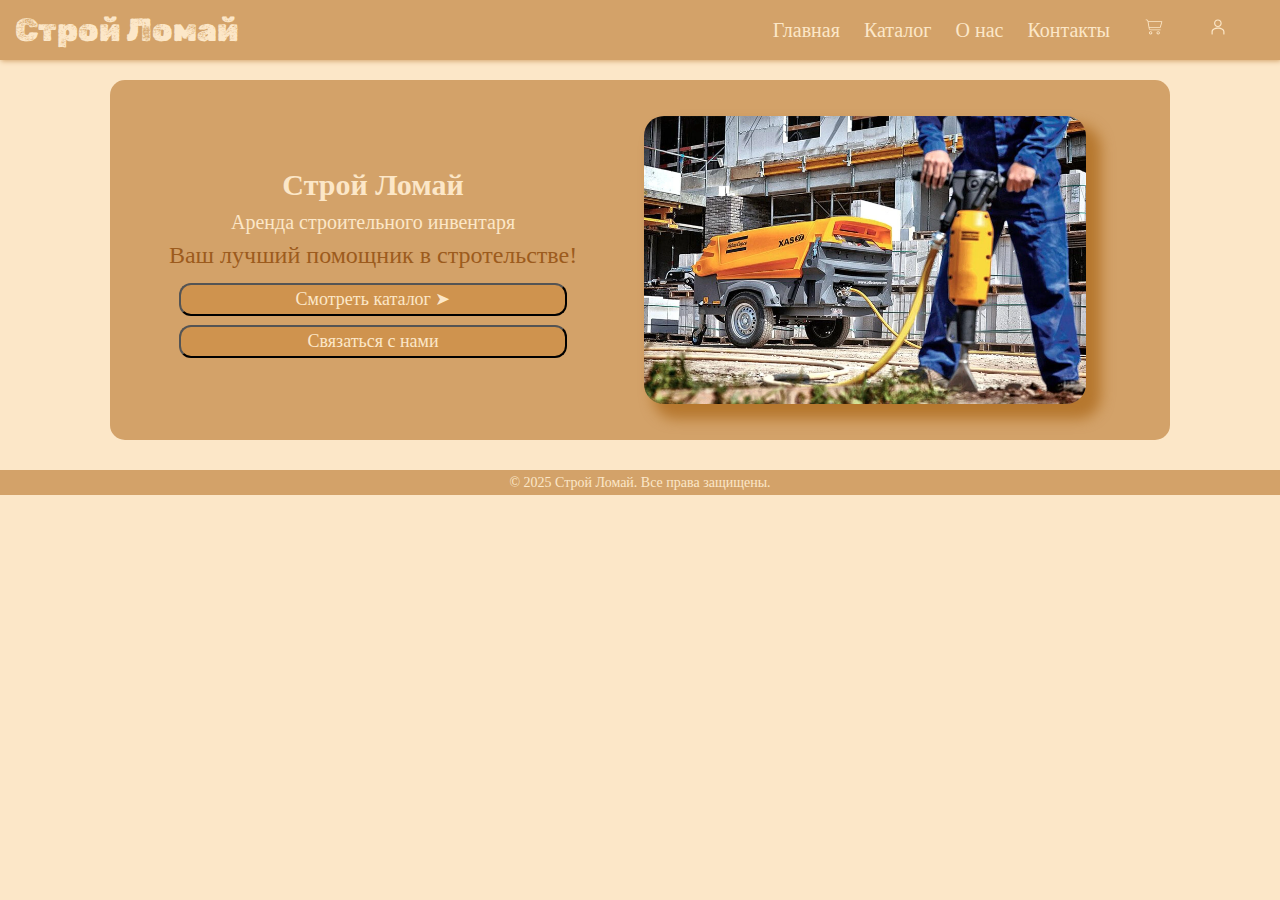
<file: frontend/index.html>
<!DOCTYPE html>
<html lang="ru">
  <head>
    <meta charset="UTF-8" />
    <meta
      name="description"
      content="Строй Ломай - аренда строительного оборудования"
    />
    <meta name="keywords" content="аренда инструментов" />
    <meta name="viewport" content="width=device-width,initial-scale=1" />

    <title>Строй Ломай - Главная</title>

    <link rel="preconnect" href="https://fonts.googleapis.com" />
    <link rel="preconnect" href="https://fonts.gstatic.com" crossorigin />
    <link
      href="https://fonts.googleapis.com/css2?family=Exo+2:ital,wght@0,100..900;1,100..900&family=Rubik+Dirt&display=swap"
      rel="stylesheet"
    />

    <link rel="stylesheet" href="style/reset.css" />
    <link rel="stylesheet" href="style/styles.css" />
  </head>
  <body class="body">
    <header class="header">
      <nav class="navbar">
        <div class="navbar-brand">
          <a href="/" class="navbar-brand-text">Строй Ломай</a>
        </div>

        <!-- Hamburger menu for phones -->
        <input class="side-menu" type="checkbox" id="side-menu" />
        <label class="hamb" for="side-menu">
          <span class="hamb-line"></span>
        </label>

        <div class="navbar-wrap">
          <div class="navbar-menu">
            <div class="navbar-menu-central">
              <li><a href="/">Главная</a></li>
              <li><a href="/catalog">Каталог</a></li>
              <li><a href="/about.html">О нас</a></li>
              <li><a href="/contacts.html">Контакты</a></li>
              <div class="navbar-menu-account-text">
                <li><a href="/cart.html">Корзина</a></li>
                <li><a href="/account.html">Аккаунт</a></li>
              </div>
            </div>
            <div class="navbar-menu-account">
              <li>
                <a href="/cart.html">
                  <svg
                    class="navbar-menu-icon"
                    xmlns="http://www.w3.org/2000/svg"
                    viewBox="0 0 24 24"
                  >
                    <path
                      d="M5.50835165,12.5914912 C5.5072855,12.5857255 5.50631828,12.5799252 5.5054518,12.5740921 L4.28533671,5.25340152 C4.16478972,4.53011956 3.53900455,4 2.80574582,4 L2.5,4 C2.22385763,4 2,3.77614237 2,3.5 C2,3.22385763 2.22385763,3 2.5,3 L2.80574582,3 C3.99756372,3 5.0190253,3.84029234 5.25525588,5 L21.5,5 C21.8321894,5 22.0720214,5.31795246 21.980762,5.63736056 L19.980762,12.6373606 C19.9194332,12.8520113 19.7232402,13 19.5,13 L6.59023021,13 L6.71466329,13.7465985 C6.83521028,14.4698804 7.46099545,15 8.19425418,15 L19.5,15 C19.7761424,15 20,15.2238576 20,15.5 C20,15.7761424 19.7761424,16 19.5,16 L8.19425418,16 C6.97215629,16 5.92918102,15.1164674 5.72826937,13.9109975 L5.5083519,12.5914927 L5.50835165,12.5914912 Z M5.42356354,6 L6.42356354,12 L19.1228493,12 L20.837135,6 L5.42356354,6 Z M8,21 C6.8954305,21 6,20.1045695 6,19 C6,17.8954305 6.8954305,17 8,17 C9.1045695,17 10,17.8954305 10,19 C10,20.1045695 9.1045695,21 8,21 Z M8,20 C8.55228475,20 9,19.5522847 9,19 C9,18.4477153 8.55228475,18 8,18 C7.44771525,18 7,18.4477153 7,19 C7,19.5522847 7.44771525,20 8,20 Z M17,21 C15.8954305,21 15,20.1045695 15,19 C15,17.8954305 15.8954305,17 17,17 C18.1045695,17 19,17.8954305 19,19 C19,20.1045695 18.1045695,21 17,21 Z M17,20 C17.5522847,20 18,19.5522847 18,19 C18,18.4477153 17.5522847,18 17,18 C16.4477153,18 16,18.4477153 16,19 C16,19.5522847 16.4477153,20 17,20 Z"
                    />
                  </svg>
                </a>
              </li>
              <li>
                <a href="/account.html">
                  <svg
                    class="navbar-menu-icon"
                    viewBox="0 0 64 64"
                    version="1.1"
                    xmlns="http://www.w3.org/2000/svg"
                    xmlns:xlink="http://www.w3.org/1999/xlink"
                    xml:space="preserve"
                    xmlns:serif="http://www.serif.com/"
                    style="
                      fill-rule: evenodd;
                      clip-rule: evenodd;
                      stroke-linejoin: round;
                      stroke-miterlimit: 2;
                    "
                  >
                    <g transform="matrix(1,0,0,1,-1216,-192)">
                      <rect
                        id="Icons"
                        x="0"
                        y="0"
                        width="1280"
                        height="800"
                        style="fill: none"
                      />
                      <g id="Icons1" serif:id="Icons">
                        <g id="Strike"></g>
                        <g id="H1"></g>
                        <g id="H2"></g>
                        <g id="H3"></g>
                        <g id="list-ul"></g>
                        <g id="hamburger-1"></g>
                        <g id="hamburger-2"></g>
                        <g id="list-ol"></g>
                        <g id="list-task"></g>
                        <g id="trash"></g>
                        <g id="vertical-menu"></g>
                        <g id="horizontal-menu"></g>
                        <g id="sidebar-2"></g>
                        <g id="Pen"></g>
                        <g id="Pen1" serif:id="Pen"></g>
                        <g id="clock"></g>
                        <g id="external-link"></g>
                        <g id="hr"></g>
                        <g id="info"></g>
                        <g id="warning"></g>
                        <g id="plus-circle"></g>
                        <g id="minus-circle"></g>
                        <g id="vue"></g>
                        <g id="cog"></g>
                        <g id="logo"></g>
                        <g id="eye-slash"></g>
                        <g id="eye"></g>
                        <g id="toggle-off"></g>
                        <g id="shredder"></g>
                        <g
                          id="spinner--loading--dots-"
                          serif:id="spinner [loading, dots]"
                        ></g>
                        <g id="react"></g>
                        <g
                          id="user"
                          transform="matrix(1.03547,0,0,1.03547,1248,223.874)"
                        >
                          <g transform="matrix(1,0,0,1,-50.4,-43.8)">
                            <g
                              transform="matrix(0.909091,0,0,0.909091,4.58182,1.86364)"
                            >
                              <path
                                d="M50,46.5C42.8,46.5 37,40.7 37,33.5C37,26.3 42.8,20.5 50,20.5C57.2,20.5 63,26.3 63,33.5C63,40.7 57.2,46.5 50,46.5ZM50,24.5C45,24.5 41,28.5 41,33.5C41,38.5 45,42.5 50,42.5C55,42.5 59,38.5 59,33.5C59,28.5 55,24.5 50,24.5Z"
                                style="fill-rule: nonzero"
                              />
                            </g>
                            <path
                              d="M34.036,58.5L34.036,66.348C34.036,67.249 30.4,67.249 30.4,66.348L30.4,58.5C30.4,51.318 39.218,45.773 50.4,45.773C61.582,45.773 70.4,51.318 70.4,58.5L70.4,66.348C70.4,67.249 66.764,67.249 66.764,66.348L66.764,58.5C66.764,53.591 59.309,49.409 50.4,49.409C41.491,49.409 34.036,53.591 34.036,58.5Z"
                              style="fill-rule: nonzero"
                            />
                          </g>
                        </g>
                      </g>
                    </g>
                  </svg>
                </a>
              </li>
            </div>
          </div>
        </div>
      </nav>
    </header>
    <main class="content">
      <div class="container">
        <div class="hero-wrap">
          <div class="hero">
            <div class="hero-info">
              <h1>Строй Ломай</h1>
              <h2>Аренда строительного инвентаря</h2>
              <h3>Ваш лучший помощник в стротельстве!</h3>
              <div class="hero-button">
                <button class="hero-button-catalog" href="./catalog.html">Смотреть каталог ➤</button>
                <button class="hero-button-contact" href="./contact.html">Связаться с нами</button>
              </div>
            </div>
            <div class="hero-img-container">
              <img
                class="hero-img"
                src="./assets/img/hero-img.webp"
                alt="hero"
              />
            </div>
          </div>
        </div>
      </div>
      <!-- Нужен ли контейнер? он ничего не делает (?) -->
      <div class="container">
        <section class="catalog">
          <!-- <h2>Каталог товаров</h2> -->
          <div class="products-wrap" id="products-wrap"></div>
          <!-- ---------- -->
        </section>
      </div>
    </main>
    <footer class="footer">
      <p>&copy; 2025 Строй Ломай. Все права защищены.</p>
    </footer>
    <script src="./script/scripts.js"></script>
  </body>
</html>
</file>
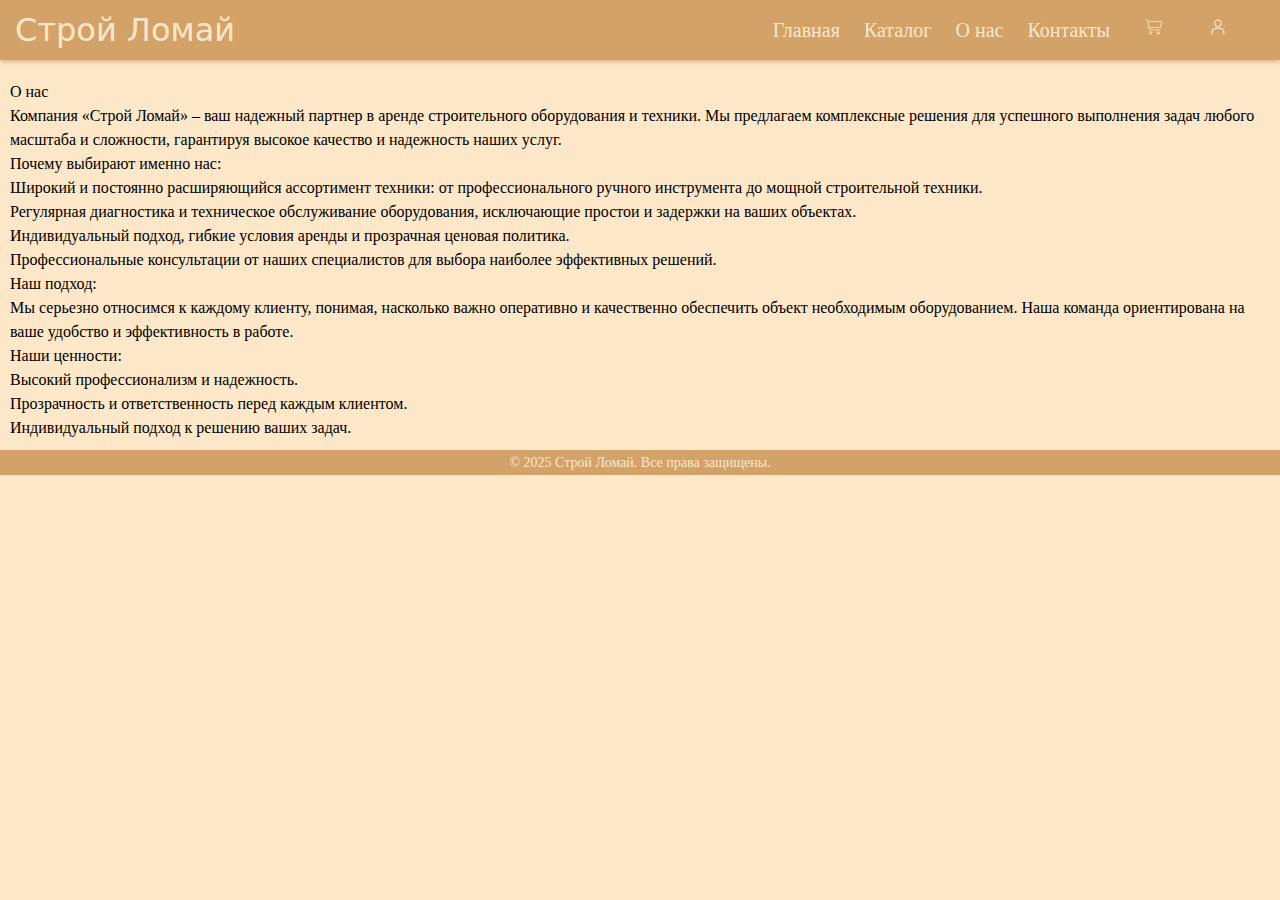
<file: frontend/about.html>
<!DOCTYPE html>
<html lang="ru">
  <head>
    <meta charset="UTF-8" />
    <meta
      name="description"
      content="Строй Ломай - аренда строительного оборудования"
    />
    <meta name="keywords" content="аренда инструментов" />
    <meta name="viewport" content="width=device-width,initial-scale=1" />
    <title>Строй Ломай - Главная</title>
    <link rel="stylesheet" href="style/reset.css" />
    <link rel="stylesheet" href="style/styles.css" />
  </head>
  <body class="body">
    <header class="header">
      <nav class="navbar">
        <div class="navbar-brand">
          <a href="/" class="navbar-brand-text">Строй Ломай</a>
        </div>

        <!-- Hamburger menu for phones -->
        <input class="side-menu" type="checkbox" id="side-menu" />
        <label class="hamb" for="side-menu">
          <span class="hamb-line"></span>
        </label>

        <div class="navbar-wrap">
          <div class="navbar-menu">
            <div class="navbar-menu-central">
              <li><a href="/">Главная</a></li>
              <li><a href="/catalog">Каталог</a></li>
              <li><a href="/about.html">О нас</a></li>
              <li><a href="/contacts.html">Контакты</a></li>
              <div class="navbar-menu-account-text">
                <li><a href="/cart.html">Корзина</a></li>
                <li><a href="/account.html">Аккаунт</a></li>
              </div>
            </div>
            <div class="navbar-menu-account">
              <li>
                <a href="/cart.html">
                  <svg
                    class="navbar-menu-icon"
                    xmlns="http://www.w3.org/2000/svg"
                    viewBox="0 0 24 24"
                  >
                    <path
                      d="M5.50835165,12.5914912 C5.5072855,12.5857255 5.50631828,12.5799252 5.5054518,12.5740921 L4.28533671,5.25340152 C4.16478972,4.53011956 3.53900455,4 2.80574582,4 L2.5,4 C2.22385763,4 2,3.77614237 2,3.5 C2,3.22385763 2.22385763,3 2.5,3 L2.80574582,3 C3.99756372,3 5.0190253,3.84029234 5.25525588,5 L21.5,5 C21.8321894,5 22.0720214,5.31795246 21.980762,5.63736056 L19.980762,12.6373606 C19.9194332,12.8520113 19.7232402,13 19.5,13 L6.59023021,13 L6.71466329,13.7465985 C6.83521028,14.4698804 7.46099545,15 8.19425418,15 L19.5,15 C19.7761424,15 20,15.2238576 20,15.5 C20,15.7761424 19.7761424,16 19.5,16 L8.19425418,16 C6.97215629,16 5.92918102,15.1164674 5.72826937,13.9109975 L5.5083519,12.5914927 L5.50835165,12.5914912 Z M5.42356354,6 L6.42356354,12 L19.1228493,12 L20.837135,6 L5.42356354,6 Z M8,21 C6.8954305,21 6,20.1045695 6,19 C6,17.8954305 6.8954305,17 8,17 C9.1045695,17 10,17.8954305 10,19 C10,20.1045695 9.1045695,21 8,21 Z M8,20 C8.55228475,20 9,19.5522847 9,19 C9,18.4477153 8.55228475,18 8,18 C7.44771525,18 7,18.4477153 7,19 C7,19.5522847 7.44771525,20 8,20 Z M17,21 C15.8954305,21 15,20.1045695 15,19 C15,17.8954305 15.8954305,17 17,17 C18.1045695,17 19,17.8954305 19,19 C19,20.1045695 18.1045695,21 17,21 Z M17,20 C17.5522847,20 18,19.5522847 18,19 C18,18.4477153 17.5522847,18 17,18 C16.4477153,18 16,18.4477153 16,19 C16,19.5522847 16.4477153,20 17,20 Z"
                    />
                  </svg>
                </a>
              </li>
              <li>
                <a href="/account.html">
                  <svg
                    class="navbar-menu-icon"
                    viewBox="0 0 64 64"
                    version="1.1"
                    xmlns="http://www.w3.org/2000/svg"
                    xmlns:xlink="http://www.w3.org/1999/xlink"
                    xml:space="preserve"
                    xmlns:serif="http://www.serif.com/"
                    style="
                      fill-rule: evenodd;
                      clip-rule: evenodd;
                      stroke-linejoin: round;
                      stroke-miterlimit: 2;
                    "
                  >
                    <g transform="matrix(1,0,0,1,-1216,-192)">
                      <rect
                        id="Icons"
                        x="0"
                        y="0"
                        width="1280"
                        height="800"
                        style="fill: none"
                      />
                      <g id="Icons1" serif:id="Icons">
                        <g id="Strike"></g>
                        <g id="H1"></g>
                        <g id="H2"></g>
                        <g id="H3"></g>
                        <g id="list-ul"></g>
                        <g id="hamburger-1"></g>
                        <g id="hamburger-2"></g>
                        <g id="list-ol"></g>
                        <g id="list-task"></g>
                        <g id="trash"></g>
                        <g id="vertical-menu"></g>
                        <g id="horizontal-menu"></g>
                        <g id="sidebar-2"></g>
                        <g id="Pen"></g>
                        <g id="Pen1" serif:id="Pen"></g>
                        <g id="clock"></g>
                        <g id="external-link"></g>
                        <g id="hr"></g>
                        <g id="info"></g>
                        <g id="warning"></g>
                        <g id="plus-circle"></g>
                        <g id="minus-circle"></g>
                        <g id="vue"></g>
                        <g id="cog"></g>
                        <g id="logo"></g>
                        <g id="eye-slash"></g>
                        <g id="eye"></g>
                        <g id="toggle-off"></g>
                        <g id="shredder"></g>
                        <g
                          id="spinner--loading--dots-"
                          serif:id="spinner [loading, dots]"
                        ></g>
                        <g id="react"></g>
                        <g
                          id="user"
                          transform="matrix(1.03547,0,0,1.03547,1248,223.874)"
                        >
                          <g transform="matrix(1,0,0,1,-50.4,-43.8)">
                            <g
                              transform="matrix(0.909091,0,0,0.909091,4.58182,1.86364)"
                            >
                              <path
                                d="M50,46.5C42.8,46.5 37,40.7 37,33.5C37,26.3 42.8,20.5 50,20.5C57.2,20.5 63,26.3 63,33.5C63,40.7 57.2,46.5 50,46.5ZM50,24.5C45,24.5 41,28.5 41,33.5C41,38.5 45,42.5 50,42.5C55,42.5 59,38.5 59,33.5C59,28.5 55,24.5 50,24.5Z"
                                style="fill-rule: nonzero"
                              />
                            </g>
                            <path
                              d="M34.036,58.5L34.036,66.348C34.036,67.249 30.4,67.249 30.4,66.348L30.4,58.5C30.4,51.318 39.218,45.773 50.4,45.773C61.582,45.773 70.4,51.318 70.4,58.5L70.4,66.348C70.4,67.249 66.764,67.249 66.764,66.348L66.764,58.5C66.764,53.591 59.309,49.409 50.4,49.409C41.491,49.409 34.036,53.591 34.036,58.5Z"
                              style="fill-rule: nonzero"
                            />
                          </g>
                        </g>
                      </g>
                    </g>
                  </svg>
                </a>
              </li>
            </div>
          </div>
        </div>
      </nav>
    </header>
    <main class="content">
      <div class="container">
        <div class="about-heading">
          <h1>О нас</h1>
          <p>
            Компания <strong>«Строй Ломай»</strong> – ваш надежный партнер в аренде строительного оборудования и техники. 
            Мы предлагаем комплексные решения для успешного выполнения задач любого масштаба и сложности, 
            гарантируя <strong>высокое качество</strong> и <strong>надежность</strong> наших услуг.
          </p>
        </div>
        <div class="about-wrapper">
          <section class="about-item">
            <div class="about-item-heading">
              <h2>Почему выбирают именно нас:</h2>
            </div>
            <div class="about-item-text">
              <ul>
                <li>Широкий и постоянно расширяющийся ассортимент техники: от профессионального ручного инструмента до мощной строительной техники.</li>
                <li>Регулярная диагностика и техническое обслуживание оборудования, исключающие простои и задержки на ваших объектах.</li>
                <li>Индивидуальный подход, гибкие условия аренды и прозрачная ценовая политика.</li>
                <li>Профессиональные консультации от наших специалистов для выбора наиболее эффективных решений.</li>
              </ul>
            </div>
          </section>
          <section class="about-item">
            <div class="about-item-heading">
              <h2>Наш подход:</h2>
            </div>
            <div class="about-item-text">
              <p>
                Мы серьезно относимся к каждому клиенту, понимая, насколько важно оперативно и качественно обеспечить объект необходимым оборудованием. Наша команда ориентирована на ваше удобство и эффективность в работе.
              </p>
            </div>
          </section>
          <section class="about-item">
            <div class="about-item-heading">
              <h2>Наши ценности:</h2>
            </div>
            <div class="about-item-text">
              <ul>
                <li>Высокий профессионализм и надежность.</li>
                <li>Прозрачность и ответственность перед каждым клиентом.</li>
                <li>Индивидуальный подход к решению ваших задач.</li>
              </ul>
            </div>
          </section>
        </div>
      </div>
    </main>
    <footer class="footer">
      <p>&copy; 2025 Строй Ломай. Все права защищены.</p>
    </footer>
    <script src="./script/scripts.js"></script>
  </body>
</html>
</file>
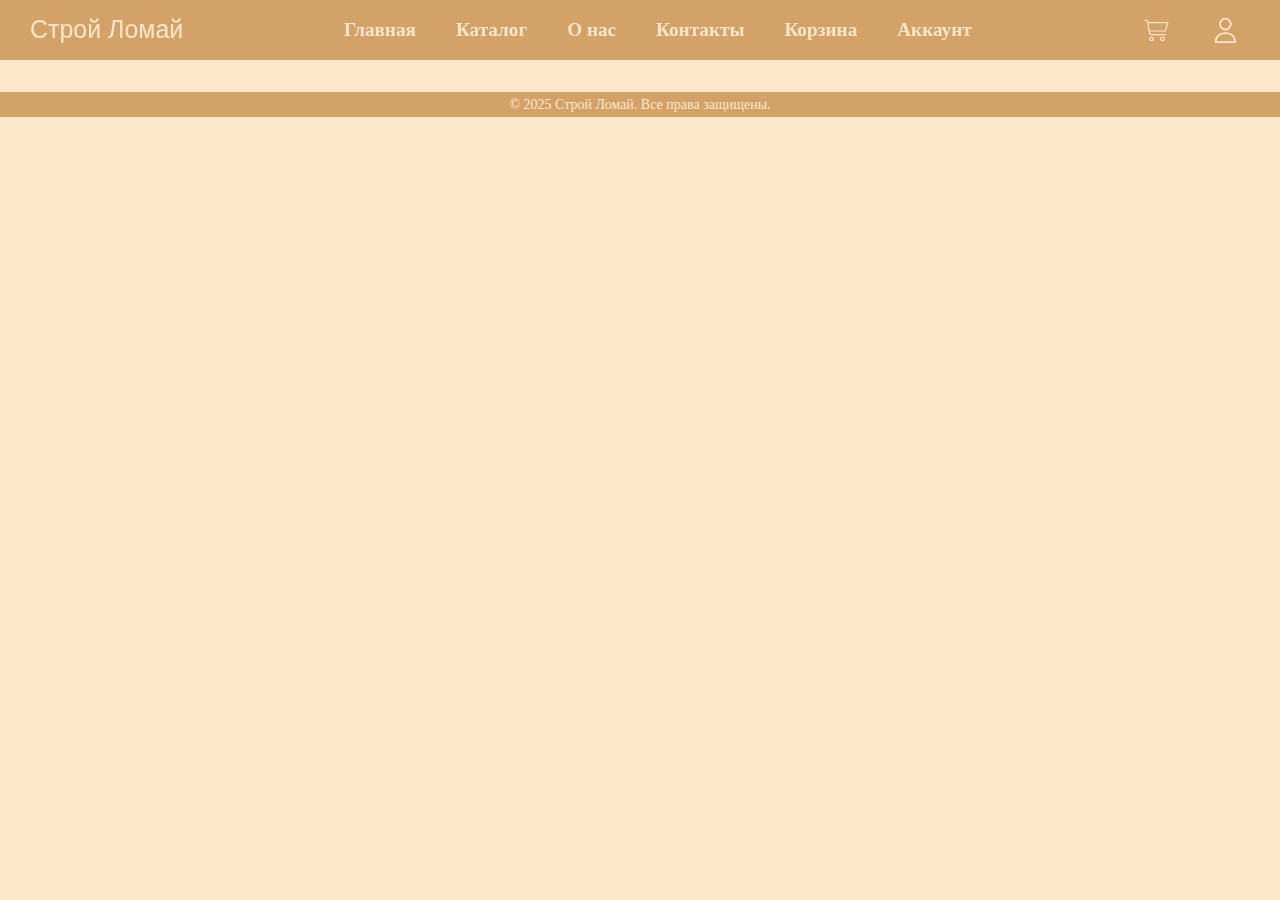
<file: frontend/catalog.html>
<!DOCTYPE html>
<html lang="ru">

<head>
  <meta charset="UTF-8" />
  <meta name="description" content="Строй Ломай - аренда строительного оборудования" />
  <meta name="keywords" content="аренда инструментов" />
  <meta name="viewport" content="width=device-width,initial-scale=1" />
  <title>Строй Ломай - Вход в аккаунт</title>
  <link rel="preload" href="assets/fonts/RubikDirt-Regular.woff2" as="font" type="font/woff2" crossorigin>
  <link rel="preload" href="assets/fonts/Exo2-VariableFont_wght.woff2" as="font" type="font/woff2" crossorigin>
  <link rel="preload" href="assets/fonts/GreatVibes-Regular.woff2" as="font" type="font/woff2" crossorigin>
  <link rel="stylesheet" href="style/reset.css" />
  <link rel="stylesheet" href="style/navbar.css" />
  <link rel="stylesheet" href="style/catalog.css" />
  <link rel="stylesheet" href="style/styles.css" />
</head>

<body class="page-catalog">
  <header class="header">
    <div class="navbar-wrap">
      <nav class="navbar">
        <div class="navbar__brand">
          <a href="/" class="navbar__brand-link">Строй Ломай</a>
        </div>

        <input id="burger-toggle" type="checkbox" />
        <label for="burger-toggle" class="navbar__burger--icon">
          <span class="navbar__burger--icon-line"></span>
        </label>

        <div class="navbar__menu-container">
          <ul class="navbar__menu">
            <li class="navbar__item">
              <a href="/" class="navbar__link">Главная</a>
            </li>
            <li class="navbar__item">
              <a href="/catalog.html" class="navbar__link">Каталог</a>
            </li>
            <li class="navbar__item">
              <a href="/about.html" class="navbar__link">О нас</a>
            </li>
            <li class="navbar__item">
              <a href="/contacts.html" class="navbar__link">Контакты</a>
            </li>
            <li class="navbar__item mobile-only">
              <a href="/cart.html" class="navbar__link">Корзина</a>
            </li>
            <li class="navbar__item mobile-only">
              <a href="/account.html" class="navbar__link">Аккаунт</a>
            </li>
          </ul>
        </div>

        <div class="navbar__account desktop-only">
          <ul class="navbar__menu">
            <li class="navbar__item">
              <a href="/cart.html" class="navbar__link">
                <svg class="navbar__icon" viewBox="0 0 24 24">
                  <path
                    d="M5.50835165,12.5914912 C5.5072855,12.5857255 5.50631828,12.5799252 5.5054518,12.5740921 L4.28533671,5.25340152 C4.16478972,4.53011956 3.53900455,4 2.80574582,4 L2.5,4 C2.22385763,4 2,3.77614237 2,3.5 C2,3.22385763 2.22385763,3 2.5,3 L2.80574582,3 C3.99756372,3 5.0190253,3.84029234 5.25525588,5 L21.5,5 C21.8321894,5 22.0720214,5.31795246 21.980762,5.63736056 L19.980762,12.6373606 C19.9194332,12.8520113 19.7232402,13 19.5,13 L6.59023021,13 L6.71466329,13.7465985 C6.83521028,14.4698804 7.46099545,15 8.19425418,15 L19.5,15 C19.7761424,15 20,15.2238576 20,15.5 C20,15.7761424 19.7761424,16 19.5,16 L8.19425418,16 C6.97215629,16 5.92918102,15.1164674 5.72826937,13.9109975 L5.5083519,12.5914927 L5.50835165,12.5914912 Z M5.42356354,6 L6.42356354,12 L19.1228493,12 L20.837135,6 L5.42356354,6 Z M8,21 C6.8954305,21 6,20.1045695 6,19 C6,17.8954305 6.8954305,17 8,17 C9.1045695,17 10,17.8954305 10,19 C10,20.1045695 9.1045695,21 8,21 Z M8,20 C8.55228475,20 9,19.5522847 9,19 C9,18.4477153 8.55228475,18 8,18 C7.44771525,18 7,18.4477153 7,19 C7,19.5522847 7.44771525,20 8,20 Z M17,21 C15.8954305,21 15,20.1045695 15,19 C15,17.8954305 15.8954305,17 17,17 C18.1045695,17 19,17.8954305 19,19 C19,20.1045695 18.1045695,21 17,21 Z M17,20 C17.5522847,20 18,19.5522847 18,19 C18,18.4477153 17.5522847,18 17,18 C16.4477153,18 16,18.4477153 16,19 C16,19.5522847 16.4477153,20 17,20 Z">
                  </path>
                </svg>
              </a>
            </li>
            <li class="navbar__item">
              <a href="/account.html" class="navbar__link">
                <svg class="navbar__icon" viewBox="0 0 32 32">
                  <g id="about">
                    <path d="M16,16A7,7,0,1,0,9,9,7,7,0,0,0,16,16ZM16,4a5,5,0,1,1-5,5A5,5,0,0,1,16,4Z" />
                    <path
                      d="M17,18H15A11,11,0,0,0,4,29a1,1,0,0,0,1,1H27a1,1,0,0,0,1-1A11,11,0,0,0,17,18ZM6.06,28A9,9,0,0,1,15,20h2a9,9,0,0,1,8.94,8Z" />
                  </g>
                </svg>
              </a>
            </li>
          </ul>
        </div>
      </nav>
    </div>
  </header>

  <main>
    <div class="container">
      <!-- <h1>Каталог товаров</h1> -->
      <!-- <div class="categories-filter">
        <span>Все категории</span>
      </div> -->
      <!-- Products grid -->
      <div id="catalog-items" class="items-grid"></div>
    </div>
  </main>

  <footer class="footer">
    <p>&copy; 2025 Строй Ломай. Все права защищены.</p>
  </footer>

</body>
<script src="script/scripts.js"></script>

</html>
</file>
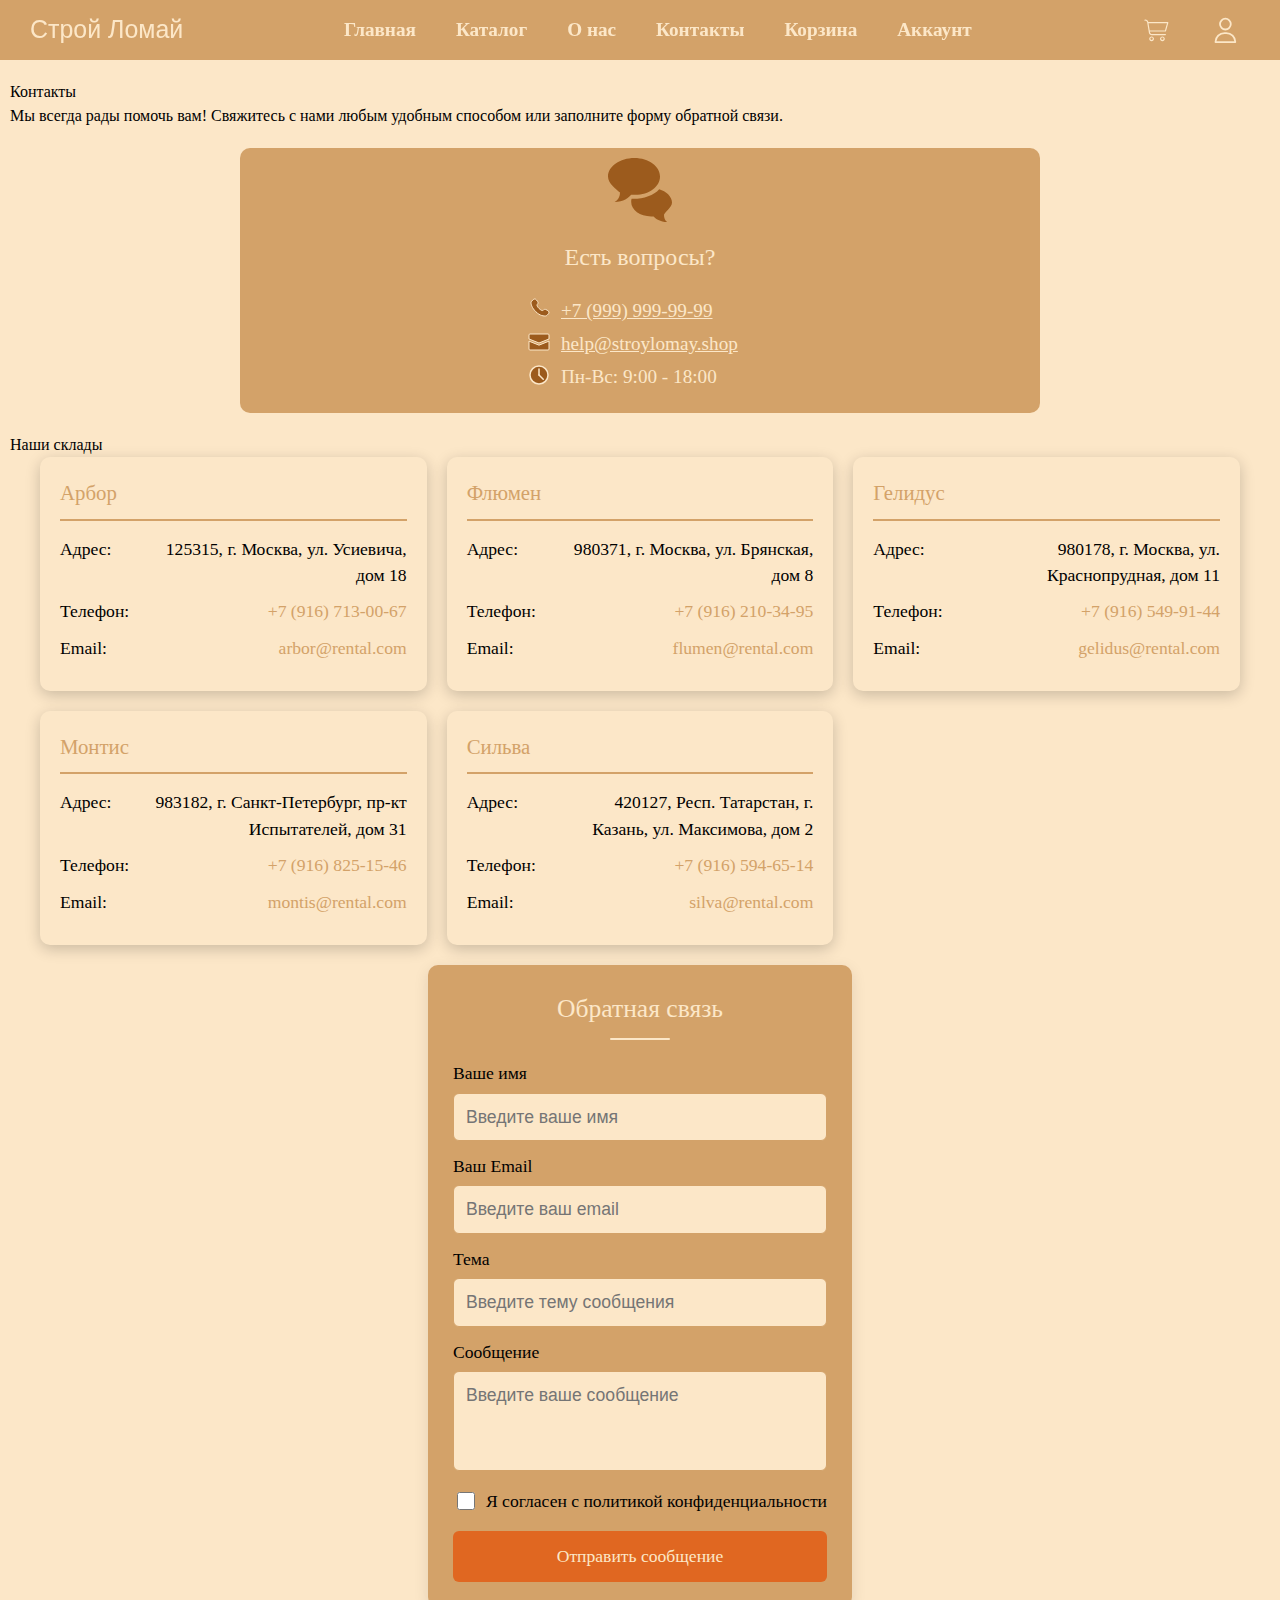
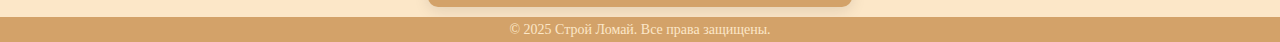
<file: frontend/contacts.html>
<!DOCTYPE html>
<html lang="ru">

<head>
  <meta charset="UTF-8" />
  <meta name="description" content="Строй Ломай - аренда строительного оборудования" />
  <meta name="keywords" content="аренда инструментов" />
  <meta name="viewport" content="width=device-width,initial-scale=1" />
  <title>Строй Ломай - Контакты</title>
  <link rel="preload" href="assets/fonts/RubikDirt-Regular.woff2" as="font" type="font/woff2" crossorigin>
  <link rel="preload" href="assets/fonts/Exo2-VariableFont_wght.woff2" as="font" type="font/woff2" crossorigin>
  <link rel="preload" href="assets/fonts/GreatVibes-Regular.woff2" as="font" type="font/woff2" crossorigin>
  <link rel="stylesheet" href="style/reset.css" />
  <link rel="stylesheet" href="style/navbar.css" />
  <link rel="stylesheet" href="style/contacts.css" />
  <link rel="stylesheet" href="style/form.css" />
  <link rel="stylesheet" href="style/styles.css" />
</head>

<body>
  <header class="header">
    <div class="navbar-wrap">
      <nav class="navbar">
        <div class="navbar__brand">
          <a href="/" class="navbar__brand-link">Строй Ломай</a>
        </div>

        <input id="burger-toggle" type="checkbox" />
        <label for="burger-toggle" class="navbar__burger--icon">
          <span class="navbar__burger--icon-line"></span>
        </label>

        <div class="navbar__menu-container">
          <ul class="navbar__menu">
            <li class="navbar__item">
              <a href="/" class="navbar__link">Главная</a>
            </li>
            <li class="navbar__item">
              <a href="/catalog.html" class="navbar__link">Каталог</a>
            </li>
            <li class="navbar__item">
              <a href="/about.html" class="navbar__link">О нас</a>
            </li>
            <li class="navbar__item">
              <a href="/contacts.html" class="navbar__link">Контакты</a>
            </li>
            <li class="navbar__item mobile-only">
              <a href="/cart.html" class="navbar__link">Корзина</a>
            </li>
            <li class="navbar__item mobile-only">
              <a href="/account.html" class="navbar__link">Аккаунт</a>
            </li>
          </ul>
        </div>

        <div class="navbar__account desktop-only">
          <ul class="navbar__menu">
            <li class="navbar__item">
              <a href="/cart.html" class="navbar__link">
                <svg class="navbar__icon" viewBox="0 0 24 24">
                  <path
                    d="M5.50835165,12.5914912 C5.5072855,12.5857255 5.50631828,12.5799252 5.5054518,12.5740921 L4.28533671,5.25340152 C4.16478972,4.53011956 3.53900455,4 2.80574582,4 L2.5,4 C2.22385763,4 2,3.77614237 2,3.5 C2,3.22385763 2.22385763,3 2.5,3 L2.80574582,3 C3.99756372,3 5.0190253,3.84029234 5.25525588,5 L21.5,5 C21.8321894,5 22.0720214,5.31795246 21.980762,5.63736056 L19.980762,12.6373606 C19.9194332,12.8520113 19.7232402,13 19.5,13 L6.59023021,13 L6.71466329,13.7465985 C6.83521028,14.4698804 7.46099545,15 8.19425418,15 L19.5,15 C19.7761424,15 20,15.2238576 20,15.5 C20,15.7761424 19.7761424,16 19.5,16 L8.19425418,16 C6.97215629,16 5.92918102,15.1164674 5.72826937,13.9109975 L5.5083519,12.5914927 L5.50835165,12.5914912 Z M5.42356354,6 L6.42356354,12 L19.1228493,12 L20.837135,6 L5.42356354,6 Z M8,21 C6.8954305,21 6,20.1045695 6,19 C6,17.8954305 6.8954305,17 8,17 C9.1045695,17 10,17.8954305 10,19 C10,20.1045695 9.1045695,21 8,21 Z M8,20 C8.55228475,20 9,19.5522847 9,19 C9,18.4477153 8.55228475,18 8,18 C7.44771525,18 7,18.4477153 7,19 C7,19.5522847 7.44771525,20 8,20 Z M17,21 C15.8954305,21 15,20.1045695 15,19 C15,17.8954305 15.8954305,17 17,17 C18.1045695,17 19,17.8954305 19,19 C19,20.1045695 18.1045695,21 17,21 Z M17,20 C17.5522847,20 18,19.5522847 18,19 C18,18.4477153 17.5522847,18 17,18 C16.4477153,18 16,18.4477153 16,19 C16,19.5522847 16.4477153,20 17,20 Z">
                  </path>
                </svg>
              </a>
            </li>
            <li class="navbar__item">
              <a href="/account.html" class="navbar__link">
                <svg class="navbar__icon" viewBox="0 0 32 32">
                  <g id="about">
                    <path d="M16,16A7,7,0,1,0,9,9,7,7,0,0,0,16,16ZM16,4a5,5,0,1,1-5,5A5,5,0,0,1,16,4Z" />
                    <path
                      d="M17,18H15A11,11,0,0,0,4,29a1,1,0,0,0,1,1H27a1,1,0,0,0,1-1A11,11,0,0,0,17,18ZM6.06,28A9,9,0,0,1,15,20h2a9,9,0,0,1,8.94,8Z" />
                  </g>
                </svg>
              </a>
            </li>
          </ul>
        </div>
    </div>
  </header>

  <main class="content">
    <div class="container">
      <div class="page-header">
        <h1 class="underline">Контакты</h1>
        <p>Мы всегда рады помочь вам! Свяжитесь с нами любым удобным способом или заполните форму обратной связи.</p>
      </div>
    </div>

    <div class="container">
      <div class="contact-card">
        <div class="contact-card__icon">
          <svg width="64px" height="64px" viewBox="0 0 16 16">
            <path
              d="M16 11.1c0-1.5-1.5-2.8-3.2-3.3-1.3 1.5-3.9 2.4-6.4 2.4-0.1 0-0.3 0-0.4 0 0 0 0 0-0.1 0-0.1 0.3-0.1 0.5-0.1 0.8 0 2 2.2 3.6 5 3.6 0.2 0 0.4 0 0.6 0 0.4 0.5 1.7 1.4 3.4 1.4 0 0-0.8-0.4-0.8-1.8 0 0 0 0 0 0 0-0.6 2-1.8 2-3.1z">
            </path>
            <path
              d="M13 4.6c0-2.5-2.8-4.6-6.4-4.6s-6.6 2.1-6.6 4.6c0 1.7 2 3.2 3 4 0 0 0 0 0 0 0 1.8-1.4 2.4-1.4 2.4 2.3 0 3.6-1.1 4.2-1.8 0.2 0 0.5 0 0.8 0 3.5 0.1 6.4-2 6.4-4.6z">
            </path>
          </svg>
        </div>
        <h2 class="contact-card__header">Есть вопросы?</h2>
        <div class="contact-card__info-container">
          <div class="contact-card__info-value">
            <svg class="contact-card__info-value__icon">
              <path
                d="M16.5562 12.9062L16.1007 13.359C16.1007 13.359 15.0181 14.4355 12.0631 11.4972C9.10812 8.55901 10.1907 7.48257 10.1907 7.48257L10.4775 7.19738C11.1841 6.49484 11.2507 5.36691 10.6342 4.54348L9.37326 2.85908C8.61028 1.83992 7.13596 1.70529 6.26145 2.57483L4.69185 4.13552C4.25823 4.56668 3.96765 5.12559 4.00289 5.74561C4.09304 7.33182 4.81071 10.7447 8.81536 14.7266C13.0621 18.9492 17.0468 19.117 18.6763 18.9651C19.1917 18.9171 19.6399 18.6546 20.0011 18.2954L21.4217 16.883C22.3806 15.9295 22.1102 14.2949 20.8833 13.628L18.9728 12.5894C18.1672 12.1515 17.1858 12.2801 16.5562 12.9062Z" />
            </svg>
            <a href="tel:+79999999999">+7 (999) 999-99-99</a>
          </div>
          <div class="contact-card__info-value">
            <svg class="contact-card__info-value__icon" viewBox="0 0 24 24">
              <path
                d="M22,5V9L12,13,2,9V5A1,1,0,0,1,3,4H21A1,1,0,0,1,22,5ZM2,11.154V19a1,1,0,0,0,1,1H21a1,1,0,0,0,1-1V11.154l-10,4Z" />
            </svg>
            <a href="mailto:help@stroylomay.shop">help@stroylomay.shop</a>
          </div>
          <div class="contact-card__info-value">
            <svg class="contact-card__info-value__icon" viewBox="0 0 24 24">
              <path
                d="M12 21C16.9706 21 21 16.9706 21 12C21 7.02944 16.9706 3 12 3C7.02944 3 3 7.02944 3 12C3 16.9706 7.02944 21 12 21Z"
                stroke-width="1.5" stroke-linecap="round" stroke-linejoin="round" />
              <path d="M12 6V12" stroke-width="1.5" stroke-linecap="round" stroke-linejoin="round" />
              <path d="M16.24 16.24L12 12" stroke-width="1.5" stroke-linecap="round" stroke-linejoin="round" />
            </svg>
            <p>Пн-Вс: 9:00 - 18:00</p>
          </div>
        </div>
      </div>
    </div>

    <div class="container">
      <h2 class="container-heading">Наши склады</h2>
      <div class="warehouses-grid">
        <div class="warehouse-card">
          <h3>Арбор</h3>
          <div class="warehouse-card__info">
            <div class="warehouse-card__info-node">
              <p>Адрес:</p>
              <p class="warehouse-card__info-value">125315, г. Москва, ул. Усиевича, дом 18</p>
            </div>
            <div class="warehouse-card__info-node">
              <p>Телефон:</p>
              <a class="warehouse-card__info-value" href="tel:+79167130067">+7 (916) 713-00-67</a>
            </div>
            <div class="warehouse-card__info-node">
              <p>Email:</p>
              <a class="warehouse-card__info-value" href="mailto:arbor@rental.com">arbor@rental.com</a>
            </div>
          </div>
        </div>



        <div class="warehouse-card">
          <h3>Флюмен</h3>
          <div class="warehouse-card__info">
            <div class="warehouse-card__info-node">
              <p>Адрес:</p>
              <p class="warehouse-card__info-value">980371, г. Москва, ул. Брянская, дом 8</p>
            </div>
            <div class="warehouse-card__info-node">
              <p>Телефон:</p>
              <a class="warehouse-card__info-value" href="tel:+79162103495">+7 (916) 210-34-95</a>
            </div>
            <div class="warehouse-card__info-node">
              <p>Email:</p>
              <a class="warehouse-card__info-value" href="mailto:flumen@rental.com">flumen@rental.com</a>
            </div>
          </div>
        </div>

        <div class="warehouse-card">
          <h3>Гелидус</h3>
          <div class="warehouse-card__info">
            <div class="warehouse-card__info-node">
              <p>Адрес:</p>
              <p class="warehouse-card__info-value">980178, г. Москва, ул. Краснопрудная, дом 11</p>
            </div>
            <div class="warehouse-card__info-node">
              <p>Телефон:</p>
              <a class="warehouse-card__info-value" href="tel:+79165499144">+7 (916) 549-91-44</a>
            </div>
            <div class="warehouse-card__info-node">
              <p>Email:</p>
              <a class="warehouse-card__info-value" href="mailto:gelidus@rental.com">gelidus@rental.com</a>
            </div>
          </div>
        </div>

        <div class="warehouse-card">
          <h3>Монтис</h3>
          <div class="warehouse-card__info">
            <div class="warehouse-card__info-node">
              <p>Адрес:</p>
              <p class="warehouse-card__info-value">983182, г. Санкт-Петербург, пр-кт Испытателей, дом 31</p>
            </div>
            <div class="warehouse-card__info-node">
              <p>Телефон:</p>
              <a class="warehouse-card__info-value" href="tel:+79168251546">+7 (916) 825-15-46</a>
            </div>
            <div class="warehouse-card__info-node">
              <p>Email:</p>
              <a class="warehouse-card__info-value" href="mailto:montis@rental.com">montis@rental.com</a>
            </div>
          </div>
        </div>

        <div class="warehouse-card">
          <h3>Сильва</h3>
          <div class="warehouse-card__info">
            <div class="warehouse-card__info-node">
              <p>Адрес:</p>
              <p class="warehouse-card__info-value">420127, Респ. Татарстан, г. Казань, ул. Максимова, дом 2</p>
            </div>
            <div class="warehouse-card__info-node">
              <p>Телефон:</p>
              <a class="warehouse-card__info-value" href="tel:+79165946514">+7 (916) 594-65-14</a>
            </div>
            <div class="warehouse-card__info-node">
              <p>Email:</p>
              <a class="warehouse-card__info-value" href="mailto:silva@rental.com">silva@rental.com</a>
            </div>
          </div>
        </div>
      </div>
    </div>
    </div>

    <div class="container">
      <div class="feedback-container">
        <h2>Обратная связь</h2>
        <form class="form">
          <div class="form-row">
            <label for="name">Ваше имя</label>
            <input type="text" id="name" name="name" placeholder="Введите ваше имя" required>
          </div>

          <div class="form-row">
            <label for="email">Ваш Email</label>
            <input type="email" id="email" name="email" placeholder="Введите ваш email" required>
          </div>

          <div class="form-row">
            <label for="subject">Тема</label>
            <input type="text" id="subject" name="subject" placeholder="Введите тему сообщения" required>
          </div>

          <div class="form-row">
            <label for="message">Сообщение</label>
            <textarea id="message" name="message" placeholder="Введите ваше сообщение" required></textarea>
          </div>

          <div class="form-checkbox">
            <input type="checkbox" id="privacy" name="privacy" required>
            <label for="privacy">Я согласен с политикой конфиденциальности</label>
          </div>

          <div class="form-submit">
            <button type="submit" class="form-button">Отправить сообщение</button>
          </div>
        </form>
      </div>
    </div>

    <!-- <div class="container">
      <div class="map-section">
        <iframe
        src="https://yandex.ru/map-widget/v1/?um=constructor%3Af6ce0d7c0350be207e2feb7ea15670ef9c7395d4cbddb4571350ab3c85af9fde&amp;source=constructor"
        width="100%" height="500" frameborder="0"></iframe>
      </div>
    </div> -->
  </main>

  <footer class="footer">
    <p>&copy; 2025 Строй Ломай. Все права защищены.</p>
  </footer>
</body>
<script src="script/scripts.js"></script>

</html>
</file>
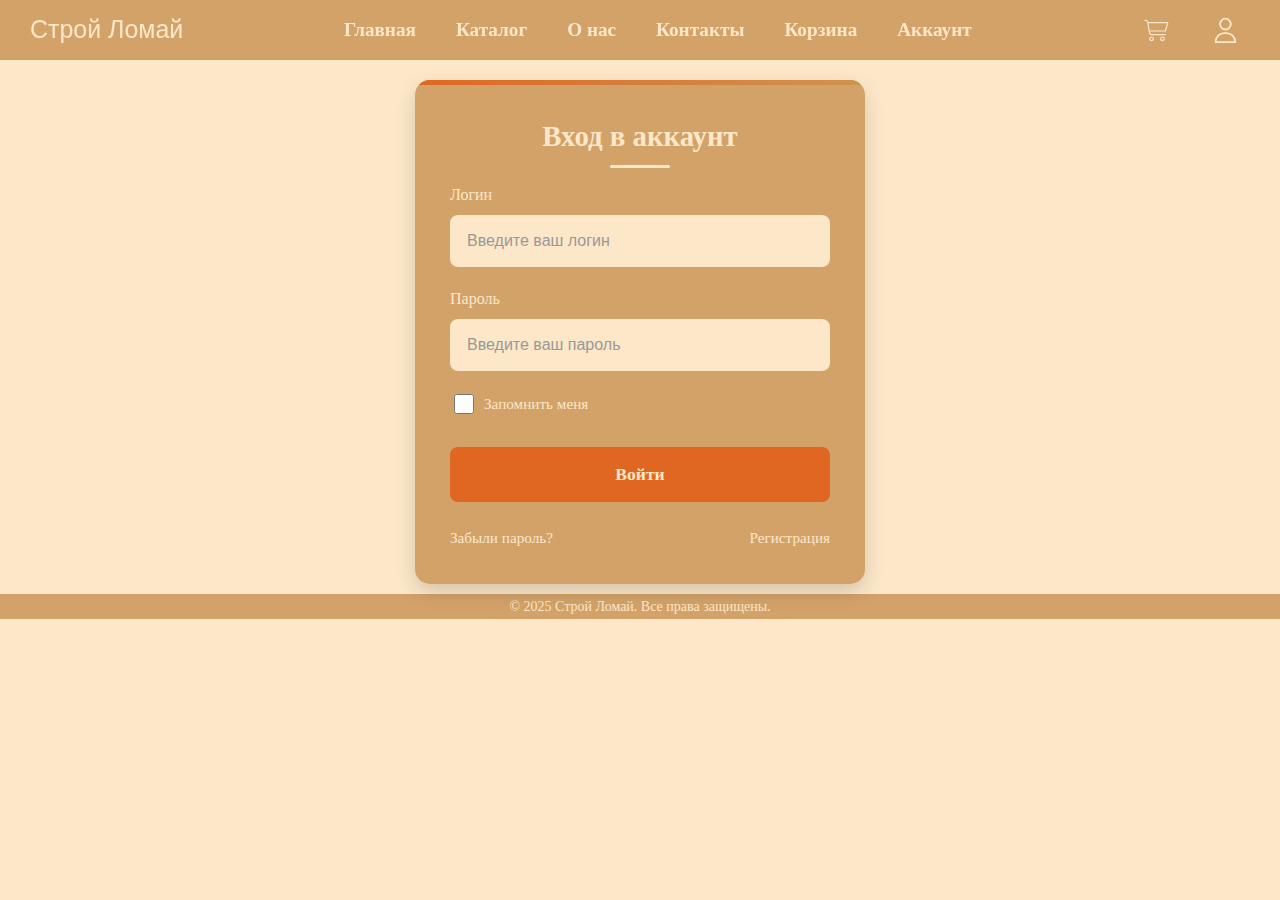
<file: frontend/login.html>
<!DOCTYPE html>
<html lang="ru">

<head>
  <meta charset="UTF-8" />
  <meta name="description" content="Строй Ломай - аренда строительного оборудования" />
  <meta name="keywords" content="аренда инструментов" />
  <meta name="viewport" content="width=device-width,initial-scale=1" />
  <title>Строй Ломай - Вход в аккаунт</title>
  <link rel="preload" href="assets/fonts/RubikDirt-Regular.woff2" as="font" type="font/woff2" crossorigin>
  <link rel="preload" href="assets/fonts/Exo2-VariableFont_wght.woff2" as="font" type="font/woff2" crossorigin>
  <link rel="preload" href="assets/fonts/GreatVibes-Regular.woff2" as="font" type="font/woff2" crossorigin>
  <link rel="stylesheet" href="style/reset.css" />
  <link rel="stylesheet" href="style/navbar.css" />
  <link rel="stylesheet" href="style/auth.css" />
  <link rel="stylesheet" href="style/styles.css" />
</head>

<body>
  <header class="header">
    <div class="navbar-wrap">
      <nav class="navbar">
        <div class="navbar__brand">
          <a href="/" class="navbar__brand-link">Строй Ломай</a>
        </div>

        <input id="burger-toggle" type="checkbox" />
        <label for="burger-toggle" class="navbar__burger--icon">
          <span class="navbar__burger--icon-line"></span>
        </label>

        <div class="navbar__menu-container">
          <ul class="navbar__menu">
            <li class="navbar__item">
              <a href="/" class="navbar__link">Главная</a>
            </li>
            <li class="navbar__item">
              <a href="/catalog.html" class="navbar__link">Каталог</a>
            </li>
            <li class="navbar__item">
              <a href="/about.html" class="navbar__link">О нас</a>
            </li>
            <li class="navbar__item">
              <a href="/contacts.html" class="navbar__link">Контакты</a>
            </li>
            <li class="navbar__item mobile-only">
              <a href="/cart.html" class="navbar__link">Корзина</a>
            </li>
            <li class="navbar__item mobile-only">
              <a href="/account.html" class="navbar__link">Аккаунт</a>
            </li>
          </ul>
        </div>

        <div class="navbar__account desktop-only">
          <ul class="navbar__menu">
            <li class="navbar__item">
              <a href="/cart.html" class="navbar__link">
                <svg class="navbar__icon" viewBox="0 0 24 24">
                  <path
                    d="M5.50835165,12.5914912 C5.5072855,12.5857255 5.50631828,12.5799252 5.5054518,12.5740921 L4.28533671,5.25340152 C4.16478972,4.53011956 3.53900455,4 2.80574582,4 L2.5,4 C2.22385763,4 2,3.77614237 2,3.5 C2,3.22385763 2.22385763,3 2.5,3 L2.80574582,3 C3.99756372,3 5.0190253,3.84029234 5.25525588,5 L21.5,5 C21.8321894,5 22.0720214,5.31795246 21.980762,5.63736056 L19.980762,12.6373606 C19.9194332,12.8520113 19.7232402,13 19.5,13 L6.59023021,13 L6.71466329,13.7465985 C6.83521028,14.4698804 7.46099545,15 8.19425418,15 L19.5,15 C19.7761424,15 20,15.2238576 20,15.5 C20,15.7761424 19.7761424,16 19.5,16 L8.19425418,16 C6.97215629,16 5.92918102,15.1164674 5.72826937,13.9109975 L5.5083519,12.5914927 L5.50835165,12.5914912 Z M5.42356354,6 L6.42356354,12 L19.1228493,12 L20.837135,6 L5.42356354,6 Z M8,21 C6.8954305,21 6,20.1045695 6,19 C6,17.8954305 6.8954305,17 8,17 C9.1045695,17 10,17.8954305 10,19 C10,20.1045695 9.1045695,21 8,21 Z M8,20 C8.55228475,20 9,19.5522847 9,19 C9,18.4477153 8.55228475,18 8,18 C7.44771525,18 7,18.4477153 7,19 C7,19.5522847 7.44771525,20 8,20 Z M17,21 C15.8954305,21 15,20.1045695 15,19 C15,17.8954305 15.8954305,17 17,17 C18.1045695,17 19,17.8954305 19,19 C19,20.1045695 18.1045695,21 17,21 Z M17,20 C17.5522847,20 18,19.5522847 18,19 C18,18.4477153 17.5522847,18 17,18 C16.4477153,18 16,18.4477153 16,19 C16,19.5522847 16.4477153,20 17,20 Z">
                  </path>
                </svg>
              </a>
            </li>
            <li class="navbar__item">
              <a href="/account.html" class="navbar__link">
                <svg class="navbar__icon" viewBox="0 0 32 32">
                  <g id="about">
                    <path d="M16,16A7,7,0,1,0,9,9,7,7,0,0,0,16,16ZM16,4a5,5,0,1,1-5,5A5,5,0,0,1,16,4Z" />
                    <path
                      d="M17,18H15A11,11,0,0,0,4,29a1,1,0,0,0,1,1H27a1,1,0,0,0,1-1A11,11,0,0,0,17,18ZM6.06,28A9,9,0,0,1,15,20h2a9,9,0,0,1,8.94,8Z" />
                  </g>
                </svg>
              </a>
            </li>
          </ul>
        </div>
      </nav>
    </div>
  </header>

  <main class="content">
    <div class="container">
      <div class="auth-container">
        <form class="auth-form">
          <h2 class="auth-form-title">Вход в аккаунт</h2>

          <div class="auth-form-group">
            <label for="login" class="auth-form-label">Логин</label>
            <input type="login" id="login" name="login" class="auth-form-input" placeholder="Введите ваш логин"
              required>
          </div>

          <div class="auth-form-group">
            <label for="password" class="auth-form-label">Пароль</label>
            <input type="password" id="password" name="password" class="auth-form-input"
              placeholder="Введите ваш пароль" required>
          </div>

          <div class="auth-form-checkbox">
            <input type="checkbox" id="remember" name="remember">
            <label for="remember">Запомнить меня</label>
          </div>

          <button type="submit" class="auth-form-button">Войти</button>

          <div class="auth-links">
            <a href="/forgot-password.html" class="auth-link">Забыли пароль?</a>
            <a href="/register.html" class="auth-link">Регистрация</a>
          </div>
        </form>
      </div>
    </div>
  </main>

  <footer class="footer">
    <p>&copy; 2025 Строй Ломай. Все права защищены.</p>
  </footer>
</body>

</html>
</file>
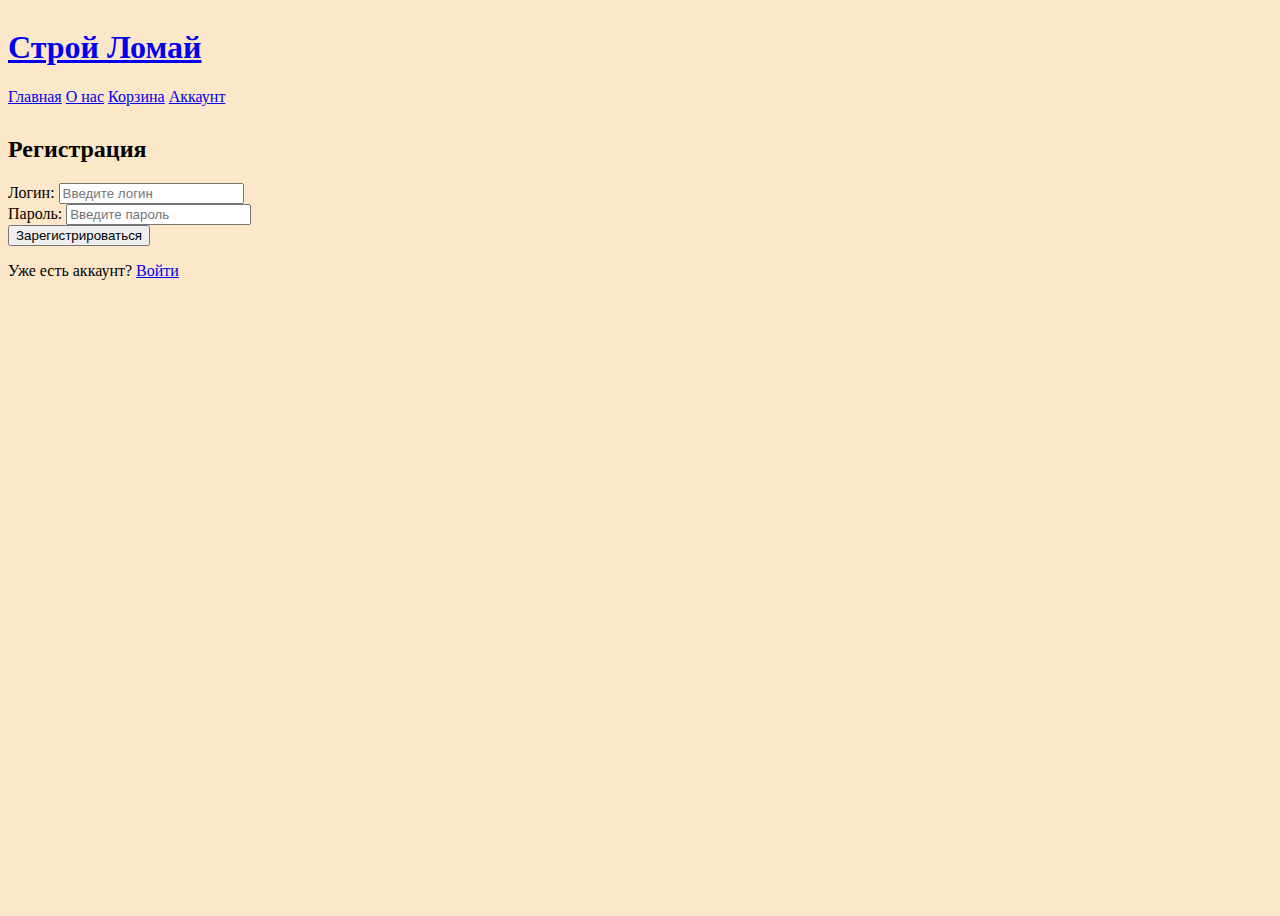
<file: frontend/register.html>
<!DOCTYPE html>
<html lang="ru">
<head>
  <meta charset="UTF-8">
  <title>Строй Ломай - Регистрация</title>
  <link rel="stylesheet" href="style/styles.css">
</head>
<body>
  <header>
    <div class="header-container">
      <div class="brand">
        <a href="index.html"><h1>Строй Ломай</h1></a>
      </div>
      <nav class="nav-menu">
        <a href="index.html" class="nav-link">Главная</a>
        <a href="about.html" class="nav-link">О нас</a>
        <a href="cart.html" class="nav-link">Корзина</a>
        <a href="account.html" class="nav-link" id="account-link">Аккаунт</a>
      </nav>
    </div>
  </header>
  <main class="content">
    <div class="register-container">
      <h2>Регистрация</h2>
      <form id="register-form">
        <div class="form-group">
          <label for="login">Логин:</label>
          <input type="text" id="login" name="login" placeholder="Введите логин" required>
        </div>
        <div class="form-group">
          <label for="password">Пароль:</label>
          <input type="password" id="password" name="password" placeholder="Введите пароль" required>
        </div>
        <button type="submit" class="btn">Зарегистрироваться</button>
      </form>
      <div class="message" id="register-message"></div>
      <p class="switch">
        Уже есть аккаунт? <a href="login.html">Войти</a>
      </p>
    </div>
  </main>
  <script src="script/scripts.js"></script>
</body>
</html>
</file>
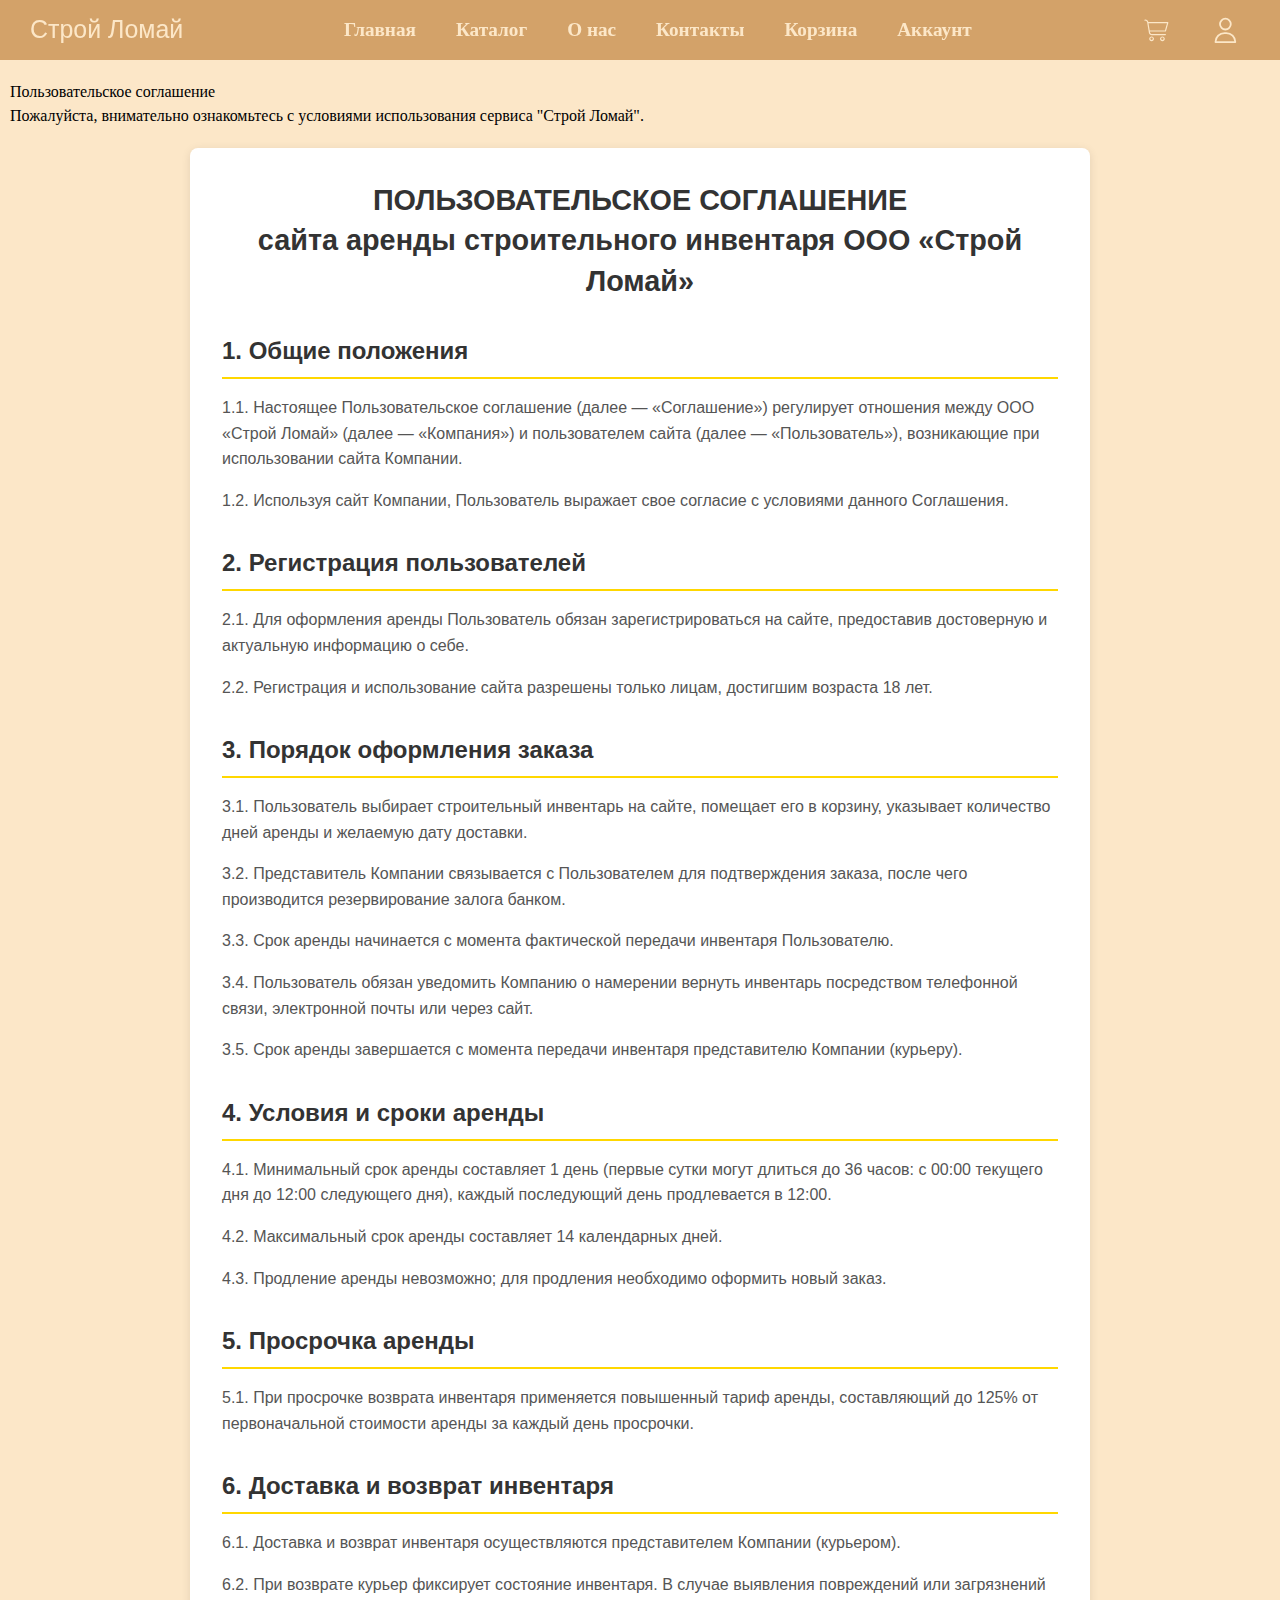
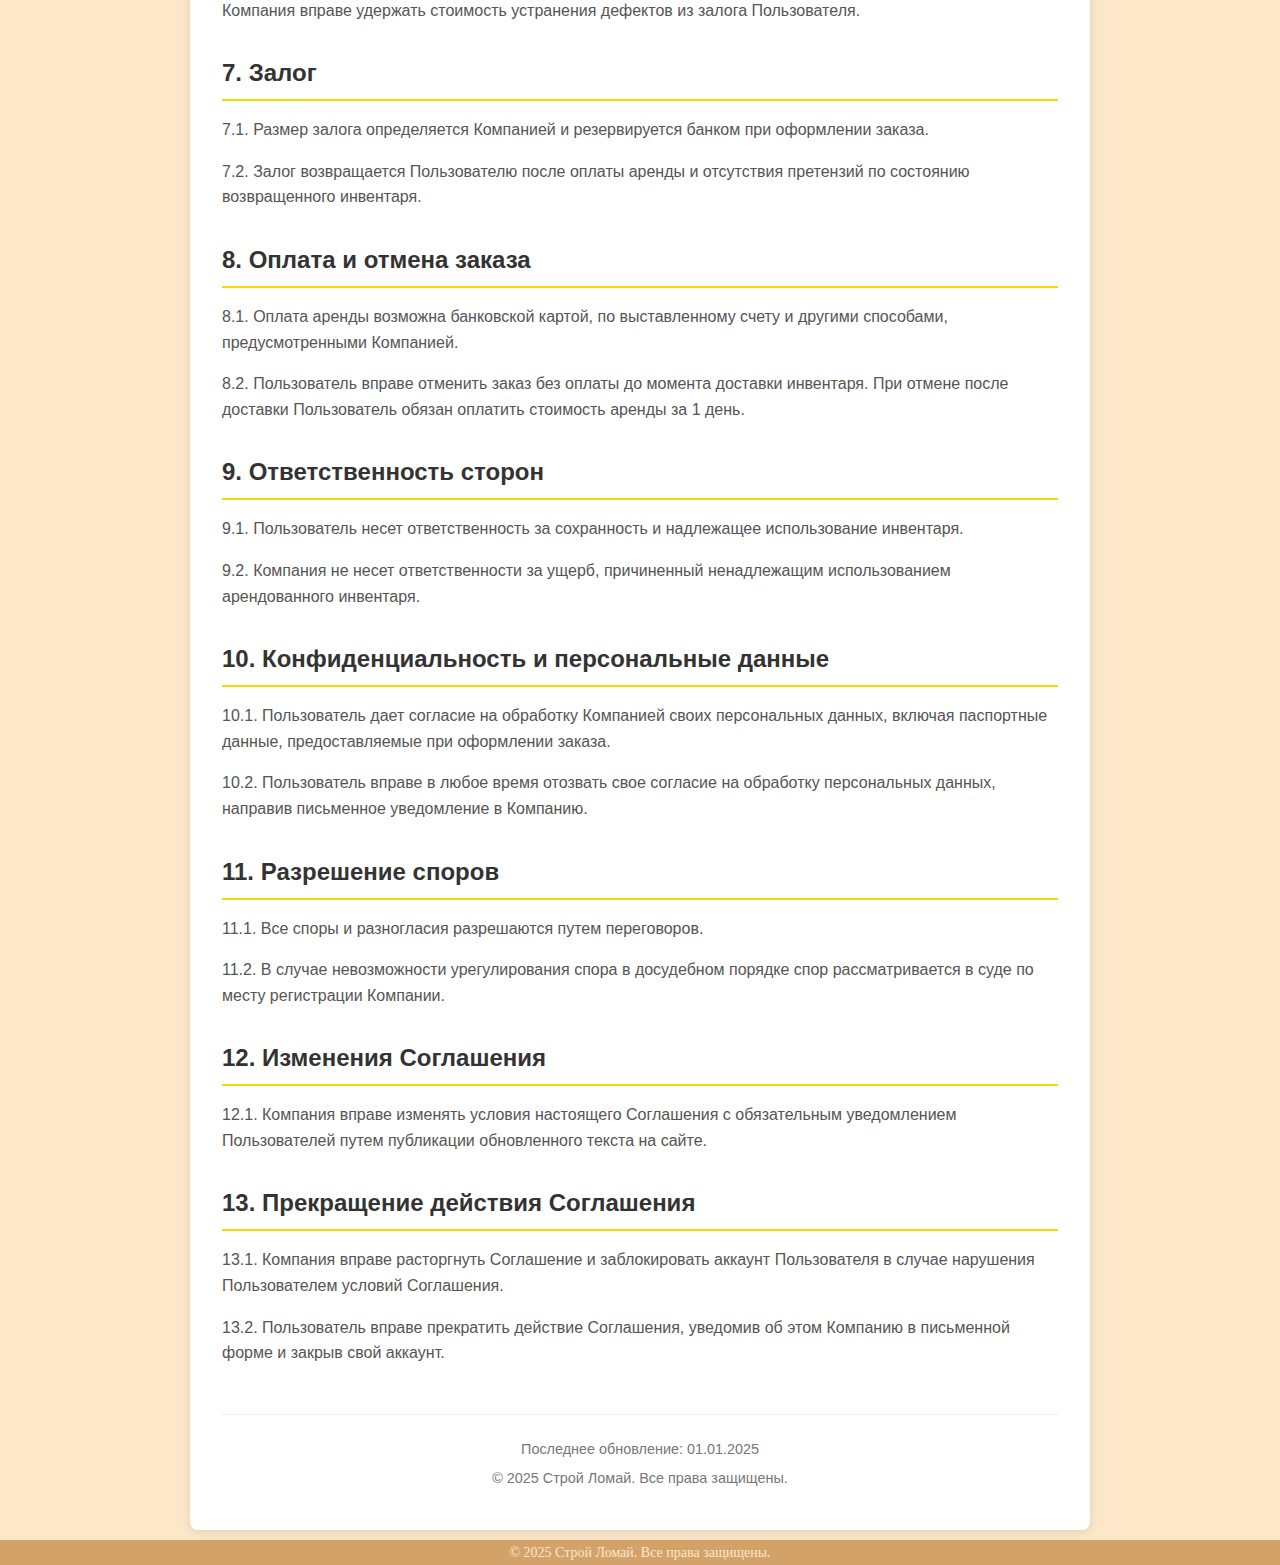
<file: frontend/terms.html>
<!DOCTYPE html>
<html lang="ru">

<head>
  <meta charset="UTF-8" />
  <meta name="description" content="Строй Ломай - аренда строительного оборудования" />
  <meta name="keywords" content="аренда инструментов" />
  <meta name="viewport" content="width=device-width,initial-scale=1" />
  <title>Строй Ломай - Пользовательское соглашение</title>
  <link rel="preload" href="assets/fonts/RubikDirt-Regular.woff2" as="font" type="font/woff2" crossorigin>
  <link rel="preload" href="assets/fonts/Exo2-VariableFont_wght.woff2" as="font" type="font/woff2" crossorigin>
  <link rel="preload" href="assets/fonts/GreatVibes-Regular.woff2" as="font" type="font/woff2" crossorigin>
  <link rel="stylesheet" href="style/reset.css" />
  <link rel="stylesheet" href="style/navbar.css" />
  <link rel="stylesheet" href="style/terms.css" />
  <link rel="stylesheet" href="style/styles.css" />
</head>

<body>
  <header class="header">
    <div class="navbar-wrap">
      <nav class="navbar">
        <div class="navbar__brand">
          <a href="/" class="navbar__brand-link">Строй Ломай</a>
        </div>

        <input id="burger-toggle" type="checkbox" />
        <label for="burger-toggle" class="navbar__burger--icon">
          <span class="navbar__burger--icon-line"></span>
        </label>

        <div class="navbar__menu-container">
          <ul class="navbar__menu">
            <li class="navbar__item">
              <a href="/" class="navbar__link">Главная</a>
            </li>
            <li class="navbar__item">
              <a href="/catalog.html" class="navbar__link">Каталог</a>
            </li>
            <li class="navbar__item">
              <a href="/about.html" class="navbar__link">О нас</a>
            </li>
            <li class="navbar__item">
              <a href="/contacts.html" class="navbar__link">Контакты</a>
            </li>
            <li class="navbar__item mobile-only">
              <a href="/cart.html" class="navbar__link">Корзина</a>
            </li>
            <li class="navbar__item mobile-only">
              <a href="/account.html" class="navbar__link">Аккаунт</a>
            </li>
          </ul>
        </div>

        <div class="navbar__account desktop-only">
          <ul class="navbar__menu">
            <li class="navbar__item">
              <a href="/cart.html" class="navbar__link">
                <svg class="navbar__icon" viewBox="0 0 24 24">
                  <path
                    d="M5.50835165,12.5914912 C5.5072855,12.5857255 5.50631828,12.5799252 5.5054518,12.5740921 L4.28533671,5.25340152 C4.16478972,4.53011956 3.53900455,4 2.80574582,4 L2.5,4 C2.22385763,4 2,3.77614237 2,3.5 C2,3.22385763 2.22385763,3 2.5,3 L2.80574582,3 C3.99756372,3 5.0190253,3.84029234 5.25525588,5 L21.5,5 C21.8321894,5 22.0720214,5.31795246 21.980762,5.63736056 L19.980762,12.6373606 C19.9194332,12.8520113 19.7232402,13 19.5,13 L6.59023021,13 L6.71466329,13.7465985 C6.83521028,14.4698804 7.46099545,15 8.19425418,15 L19.5,15 C19.7761424,15 20,15.2238576 20,15.5 C20,15.7761424 19.7761424,16 19.5,16 L8.19425418,16 C6.97215629,16 5.92918102,15.1164674 5.72826937,13.9109975 L5.5083519,12.5914927 L5.50835165,12.5914912 Z M5.42356354,6 L6.42356354,12 L19.1228493,12 L20.837135,6 L5.42356354,6 Z M8,21 C6.8954305,21 6,20.1045695 6,19 C6,17.8954305 6.8954305,17 8,17 C9.1045695,17 10,17.8954305 10,19 C10,20.1045695 9.1045695,21 8,21 Z M8,20 C8.55228475,20 9,19.5522847 9,19 C9,18.4477153 8.55228475,18 8,18 C7.44771525,18 7,18.4477153 7,19 C7,19.5522847 7.44771525,20 8,20 Z M17,21 C15.8954305,21 15,20.1045695 15,19 C15,17.8954305 15.8954305,17 17,17 C18.1045695,17 19,17.8954305 19,19 C19,20.1045695 18.1045695,21 17,21 Z M17,20 C17.5522847,20 18,19.5522847 18,19 C18,18.4477153 17.5522847,18 17,18 C16.4477153,18 16,18.4477153 16,19 C16,19.5522847 16.4477153,20 17,20 Z">
                  </path>
                </svg>
              </a>
            </li>
            <li class="navbar__item">
              <a href="/account.html" class="navbar__link">
                <svg class="navbar__icon" viewBox="0 0 32 32">
                  <g id="about">
                    <path d="M16,16A7,7,0,1,0,9,9,7,7,0,0,0,16,16ZM16,4a5,5,0,1,1-5,5A5,5,0,0,1,16,4Z" />
                    <path
                      d="M17,18H15A11,11,0,0,0,4,29a1,1,0,0,0,1,1H27a1,1,0,0,0,1-1A11,11,0,0,0,17,18ZM6.06,28A9,9,0,0,1,15,20h2a9,9,0,0,1,8.94,8Z" />
                  </g>
                </svg>
              </a>
            </li>
          </ul>
        </div>
      </nav>
    </div>
  </header>

  <main class="content">
    <div class="container">
      <div class="page-header">
        <h1 class="underline">Пользовательское соглашение</h1>
        <p>Пожалуйста, внимательно ознакомьтесь с условиями использования сервиса "Строй Ломай".</p>
      </div>
    </div>

    <div class="container">
      <div class="terms-content">
        <h2 class="terms-title">ПОЛЬЗОВАТЕЛЬСКОЕ СОГЛАШЕНИЕ<br>сайта аренды строительного инвентаря ООО «Строй Ломай»</h2>
        
        <section class="terms-section">
          <h2>1. Общие положения</h2>
          <p>1.1. Настоящее Пользовательское соглашение (далее — «Соглашение») регулирует отношения между ООО «Строй Ломай» (далее — «Компания») и пользователем сайта (далее — «Пользователь»), возникающие при использовании сайта Компании.</p>
          <p>1.2. Используя сайт Компании, Пользователь выражает свое согласие с условиями данного Соглашения.</p>
        </section>

        <section class="terms-section">
          <h2>2. Регистрация пользователей</h2>
          <p>2.1. Для оформления аренды Пользователь обязан зарегистрироваться на сайте, предоставив достоверную и актуальную информацию о себе.</p>
          <p>2.2. Регистрация и использование сайта разрешены только лицам, достигшим возраста 18 лет.</p>
        </section>

        <section class="terms-section">
          <h2>3. Порядок оформления заказа</h2>
          <p>3.1. Пользователь выбирает строительный инвентарь на сайте, помещает его в корзину, указывает количество дней аренды и желаемую дату доставки.</p>
          <p>3.2. Представитель Компании связывается с Пользователем для подтверждения заказа, после чего производится резервирование залога банком.</p>
          <p>3.3. Срок аренды начинается с момента фактической передачи инвентаря Пользователю.</p>
          <p>3.4. Пользователь обязан уведомить Компанию о намерении вернуть инвентарь посредством телефонной связи, электронной почты или через сайт.</p>
          <p>3.5. Срок аренды завершается с момента передачи инвентаря представителю Компании (курьеру).</p>
        </section>

        <section class="terms-section">
          <h2>4. Условия и сроки аренды</h2>
          <p>4.1. Минимальный срок аренды составляет 1 день (первые сутки могут длиться до 36 часов: с 00:00 текущего дня до 12:00 следующего дня), каждый последующий день продлевается в 12:00.</p>
          <p>4.2. Максимальный срок аренды составляет 14 календарных дней.</p>
          <p>4.3. Продление аренды невозможно; для продления необходимо оформить новый заказ.</p>
        </section>

        <section class="terms-section">
          <h2>5. Просрочка аренды</h2>
          <p>5.1. При просрочке возврата инвентаря применяется повышенный тариф аренды, составляющий до 125% от первоначальной стоимости аренды за каждый день просрочки.</p>
        </section>

        <section class="terms-section">
          <h2>6. Доставка и возврат инвентаря</h2>
          <p>6.1. Доставка и возврат инвентаря осуществляются представителем Компании (курьером).</p>
          <p>6.2. При возврате курьер фиксирует состояние инвентаря. В случае выявления повреждений или загрязнений Компания вправе удержать стоимость устранения дефектов из залога Пользователя.</p>
        </section>

        <section class="terms-section">
          <h2>7. Залог</h2>
          <p>7.1. Размер залога определяется Компанией и резервируется банком при оформлении заказа.</p>
          <p>7.2. Залог возвращается Пользователю после оплаты аренды и отсутствия претензий по состоянию возвращенного инвентаря.</p>
        </section>

        <section class="terms-section">
          <h2>8. Оплата и отмена заказа</h2>
          <p>8.1. Оплата аренды возможна банковской картой, по выставленному счету и другими способами, предусмотренными Компанией.</p>
          <p>8.2. Пользователь вправе отменить заказ без оплаты до момента доставки инвентаря. При отмене после доставки Пользователь обязан оплатить стоимость аренды за 1 день.</p>
        </section>

        <section class="terms-section">
          <h2>9. Ответственность сторон</h2>
          <p>9.1. Пользователь несет ответственность за сохранность и надлежащее использование инвентаря.</p>
          <p>9.2. Компания не несет ответственности за ущерб, причиненный ненадлежащим использованием арендованного инвентаря.</p>
        </section>

        <section class="terms-section">
          <h2>10. Конфиденциальность и персональные данные</h2>
          <p>10.1. Пользователь дает согласие на обработку Компанией своих персональных данных, включая паспортные данные, предоставляемые при оформлении заказа.</p>
          <p>10.2. Пользователь вправе в любое время отозвать свое согласие на обработку персональных данных, направив письменное уведомление в Компанию.</p>
        </section>

        <section class="terms-section">
          <h2>11. Разрешение споров</h2>
          <p>11.1. Все споры и разногласия разрешаются путем переговоров.</p>
          <p>11.2. В случае невозможности урегулирования спора в досудебном порядке спор рассматривается в суде по месту регистрации Компании.</p>
        </section>

        <section class="terms-section">
          <h2>12. Изменения Соглашения</h2>
          <p>12.1. Компания вправе изменять условия настоящего Соглашения с обязательным уведомлением Пользователей путем публикации обновленного текста на сайте.</p>
        </section>

        <section class="terms-section">
          <h2>13. Прекращение действия Соглашения</h2>
          <p>13.1. Компания вправе расторгнуть Соглашение и заблокировать аккаунт Пользователя в случае нарушения Пользователем условий Соглашения.</p>
          <p>13.2. Пользователь вправе прекратить действие Соглашения, уведомив об этом Компанию в письменной форме и закрыв свой аккаунт.</p>
        </section>

        <div class="terms-footer">
          <p>Последнее обновление: 01.01.2025</p>
          <p>© 2025 Строй Ломай. Все права защищены.</p>
        </div>
      </div>
    </div>
  </main>

  <footer class="footer">
    <p>&copy; 2025 Строй Ломай. Все права защищены.</p>
  </footer>
</body>

</html>
</file>
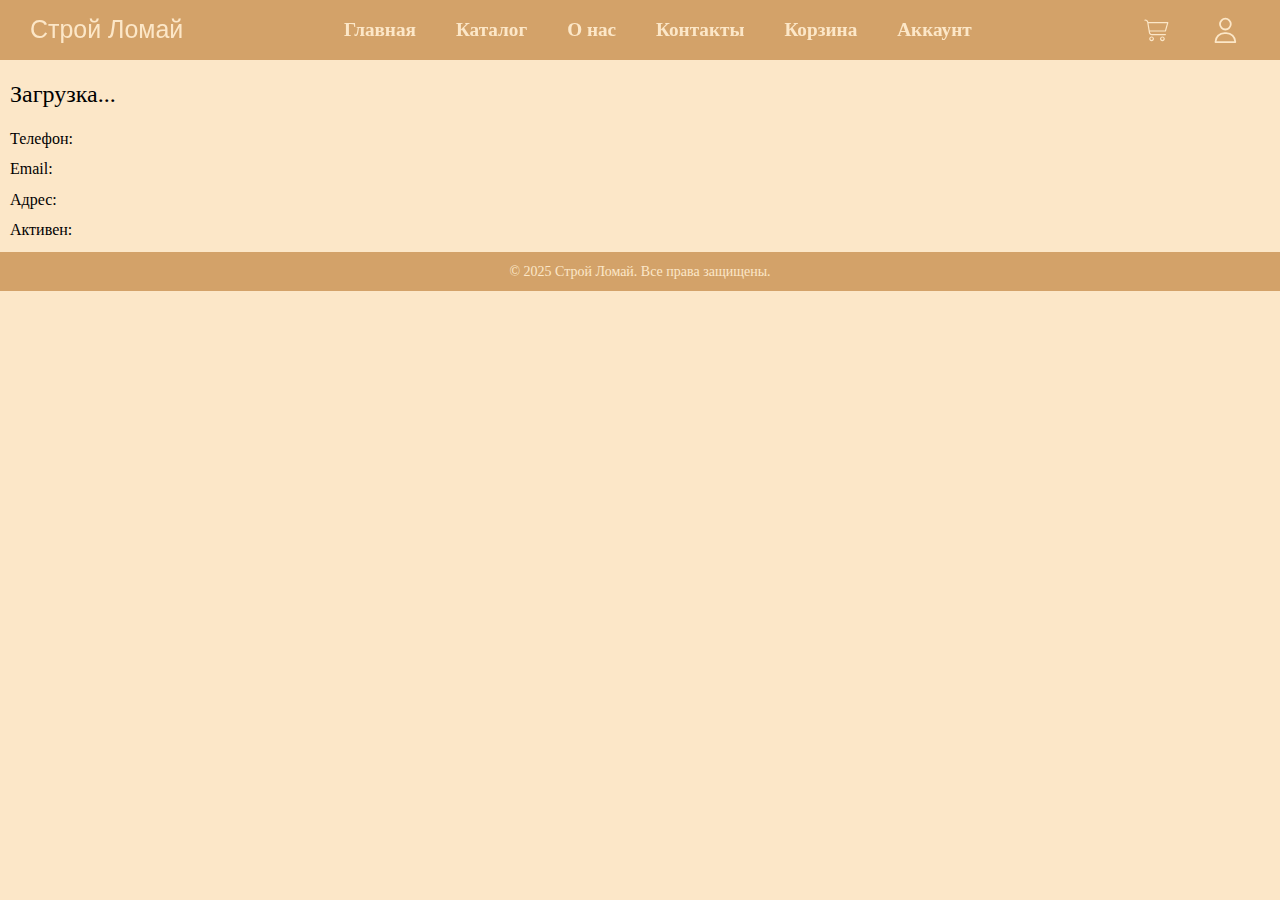
<file: frontend/wirehouse.html>
<!DOCTYPE html>
<html lang="ru">

<head>
    <meta charset="UTF-8" />
    <meta name="description" content="Строй Ломай - аренда строительного оборудования" />
    <meta name="keywords" content="аренда инструментов" />
    <meta name="viewport" content="width=device-width,initial-scale=1" />
    <title>Строй Ломай - Вход в аккаунт</title>
    <link rel="preload" href="assets/fonts/RubikDirt-Regular.woff2" as="font" type="font/woff2" crossorigin>
    <link rel="preload" href="assets/fonts/Exo2-VariableFont_wght.woff2" as="font" type="font/woff2" crossorigin>
    <link rel="preload" href="assets/fonts/GreatVibes-Regular.woff2" as="font" type="font/woff2" crossorigin>
    <link rel="stylesheet" href="style/reset.css" />
    <link rel="stylesheet" href="style/navbar.css" />
    <link rel="stylesheet" href="style/wirehouse.css" />
    <link rel="stylesheet" href="style/styles.css" />
</head>

<body>
    <header class="header">
        <div class="navbar-wrap">
            <nav class="navbar">
                <div class="navbar__brand">
                    <a href="/" class="navbar__brand-link">Строй Ломай</a>
                </div>

                <input id="burger-toggle" type="checkbox" />
                <label for="burger-toggle" class="navbar__burger--icon">
                    <span class="navbar__burger--icon-line"></span>
                </label>

                <div class="navbar__menu-container">
                    <ul class="navbar__menu">
                        <li class="navbar__item">
                            <a href="/" class="navbar__link">Главная</a>
                        </li>
                        <li class="navbar__item">
                            <a href="/catalog.html" class="navbar__link">Каталог</a>
                        </li>
                        <li class="navbar__item">
                            <a href="/about.html" class="navbar__link">О нас</a>
                        </li>
                        <li class="navbar__item">
                            <a href="/contacts.html" class="navbar__link">Контакты</a>
                        </li>
                        <li class="navbar__item mobile-only">
                            <a href="/cart.html" class="navbar__link">Корзина</a>
                        </li>
                        <li class="navbar__item mobile-only">
                            <a href="/account.html" class="navbar__link">Аккаунт</a>
                        </li>
                    </ul>
                </div>

                <div class="navbar__account desktop-only">
                    <ul class="navbar__menu">
                        <li class="navbar__item">
                            <a href="/cart.html" class="navbar__link">
                                <svg class="navbar__icon" viewBox="0 0 24 24">
                                    <path
                                        d="M5.50835165,12.5914912 C5.5072855,12.5857255 5.50631828,12.5799252 5.5054518,12.5740921 L4.28533671,5.25340152 C4.16478972,4.53011956 3.53900455,4 2.80574582,4 L2.5,4 C2.22385763,4 2,3.77614237 2,3.5 C2,3.22385763 2.22385763,3 2.5,3 L2.80574582,3 C3.99756372,3 5.0190253,3.84029234 5.25525588,5 L21.5,5 C21.8321894,5 22.0720214,5.31795246 21.980762,5.63736056 L19.980762,12.6373606 C19.9194332,12.8520113 19.7232402,13 19.5,13 L6.59023021,13 L6.71466329,13.7465985 C6.83521028,14.4698804 7.46099545,15 8.19425418,15 L19.5,15 C19.7761424,15 20,15.2238576 20,15.5 C20,15.7761424 19.7761424,16 19.5,16 L8.19425418,16 C6.97215629,16 5.92918102,15.1164674 5.72826937,13.9109975 L5.5083519,12.5914927 L5.50835165,12.5914912 Z M5.42356354,6 L6.42356354,12 L19.1228493,12 L20.837135,6 L5.42356354,6 Z M8,21 C6.8954305,21 6,20.1045695 6,19 C6,17.8954305 6.8954305,17 8,17 C9.1045695,17 10,17.8954305 10,19 C10,20.1045695 9.1045695,21 8,21 Z M8,20 C8.55228475,20 9,19.5522847 9,19 C9,18.4477153 8.55228475,18 8,18 C7.44771525,18 7,18.4477153 7,19 C7,19.5522847 7.44771525,20 8,20 Z M17,21 C15.8954305,21 15,20.1045695 15,19 C15,17.8954305 15.8954305,17 17,17 C18.1045695,17 19,17.8954305 19,19 C19,20.1045695 18.1045695,21 17,21 Z M17,20 C17.5522847,20 18,19.5522847 18,19 C18,18.4477153 17.5522847,18 17,18 C16.4477153,18 16,18.4477153 16,19 C16,19.5522847 16.4477153,20 17,20 Z">
                                    </path>
                                </svg>
                            </a>
                        </li>
                        <li class="navbar__item">
                            <a href="/account.html" class="navbar__link">
                                <svg class="navbar__icon" viewBox="0 0 32 32">
                                    <g id="about">
                                        <path
                                            d="M16,16A7,7,0,1,0,9,9,7,7,0,0,0,16,16ZM16,4a5,5,0,1,1-5,5A5,5,0,0,1,16,4Z" />
                                        <path
                                            d="M17,18H15A11,11,0,0,0,4,29a1,1,0,0,0,1,1H27a1,1,0,0,0,1-1A11,11,0,0,0,17,18ZM6.06,28A9,9,0,0,1,15,20h2a9,9,0,0,1,8.94,8Z" />
                                    </g>
                                </svg>
                            </a>
                        </li>
                    </ul>
                </div>
            </nav>
        </div>
    </header>

    <!-- Main Content: Warehouse Details -->
    <main>
        <div class="container">
            <h1 id="wh-name">Загрузка...</h1>
            <p>Телефон: <span id="wh-phone"></span></p>
            <p>Email: <span id="wh-email"></span></p>
            <p>Адрес: <span id="wh-address"></span></p>
            <p>Активен: <span id="wh-active"></span></p>
        </div>
    </main>

    <!-- Footer -->
    <footer class="footer">
        <p>&copy; 2025 Строй Ломай. Все права защищены.</p>
    </footer>

</body>
<script src="script/scripts.js"></script>

</html>
</file>
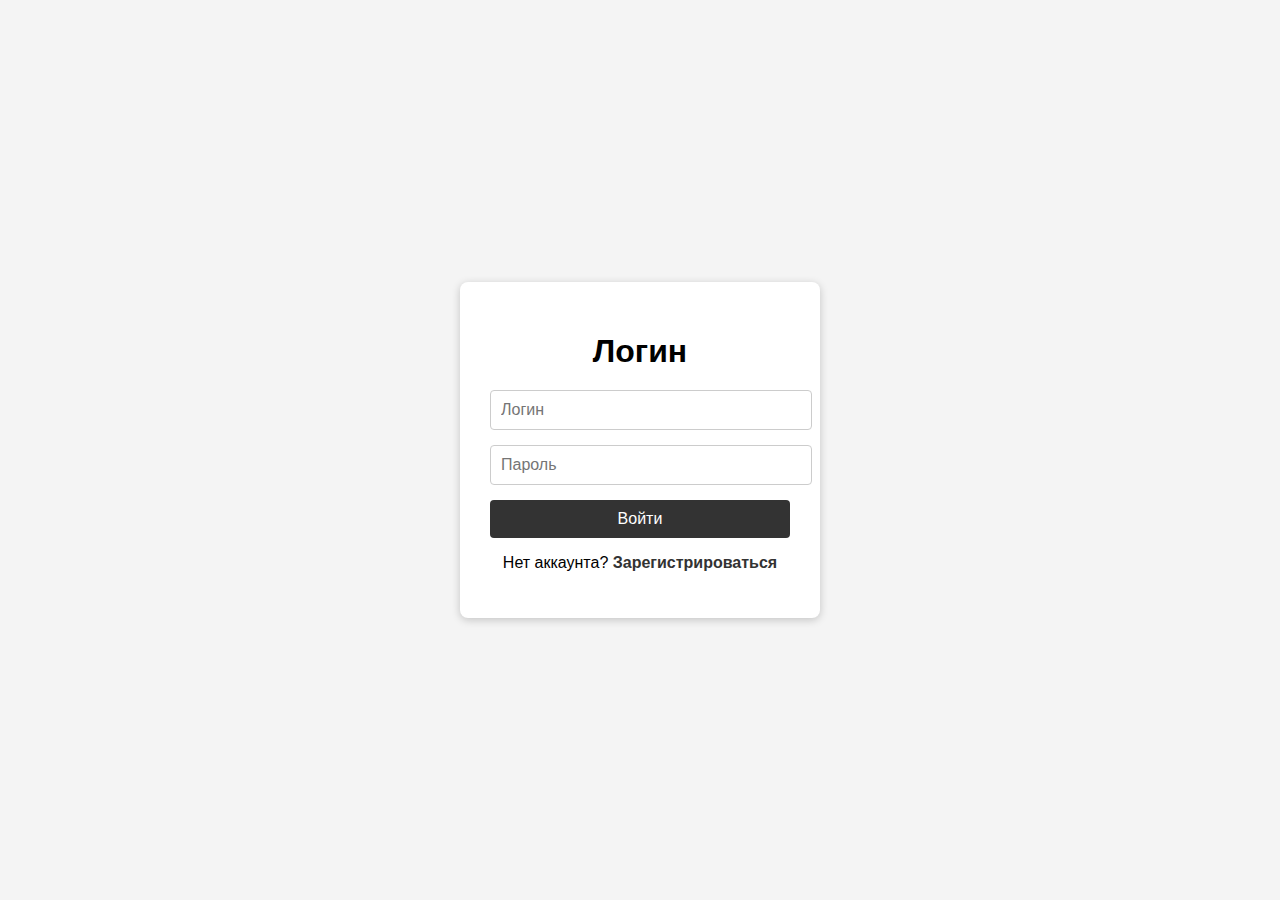
<file: backend/templates/login.html>
<!DOCTYPE html>
<html lang="ru">
<head>
  <meta charset="UTF-8">
  <title>Логин</title>
  <style>
    /* Основные стили для страницы логина */
    body {
      font-family: Arial, sans-serif;
      background-color: #f4f4f4;
      display: flex;
      align-items: center;
      justify-content: center;
      height: 100vh;
      margin: 0;
    }
    .login-container {
      background-color: #fff;
      padding: 30px;
      border-radius: 8px;
      box-shadow: 0 2px 8px rgba(0, 0, 0, 0.2);
      width: 300px;
    }
    .login-container h1 {
      text-align: center;
      margin-bottom: 20px;
    }
    .login-container input[type="text"],
    .login-container input[type="password"] {
      width: 100%;
      padding: 10px;
      margin-bottom: 15px;
      border: 1px solid #ccc;
      border-radius: 4px;
      font-size: 1em;
    }
    .login-container button {
      width: 100%;
      padding: 10px;
      background-color: #333;
      color: #fff;
      border: none;
      border-radius: 4px;
      font-size: 1em;
      cursor: pointer;
      transition: background-color 0.3s ease;
    }
    .login-container button:hover {
      background-color: #555;
    }
    .register-btn {
      margin-top: 10px;
      text-align: center;
    }
    .register-btn a {
      color: #333;
      text-decoration: none;
      font-weight: bold;
    }
    .register-btn a:hover {
      text-decoration: underline;
    }
  </style>
</head>
<body>
  <div class="login-container">
    <h1>Логин</h1>
    <input type="text" id="login" placeholder="Логин" required>
    <input type="password" id="password" placeholder="Пароль" required>
    <button id="login-btn">Войти</button>
    <div class="register-btn">
      <p>Нет аккаунта? <a href="/register">Зарегистрироваться</a></p>
    </div>
  </div>
  <script>
    document.getElementById('login-btn').addEventListener('click', function(e) {
      e.preventDefault();

      const login = document.getElementById('login').value;
      const password = document.getElementById('password').value;

      const data = { login: login, password: password };

      fetch('/login', {
        method: 'POST',
        headers: {
          'Content-Type': 'application/json'
        },
        body: JSON.stringify(data)
      })
      .then(response => {
        if (!response.ok) {
          throw new Error('Ошибка авторизации');
        }
        return response.json();
      })
      .then(result => {
        // Если авторизация прошла успешно, переходим на главную страницу
        window.location.href = '/';
      })
      .catch(error => {
        alert('Ошибка: ' + error.message);
      });
    });
  </script>
</body>
</html>
</file>
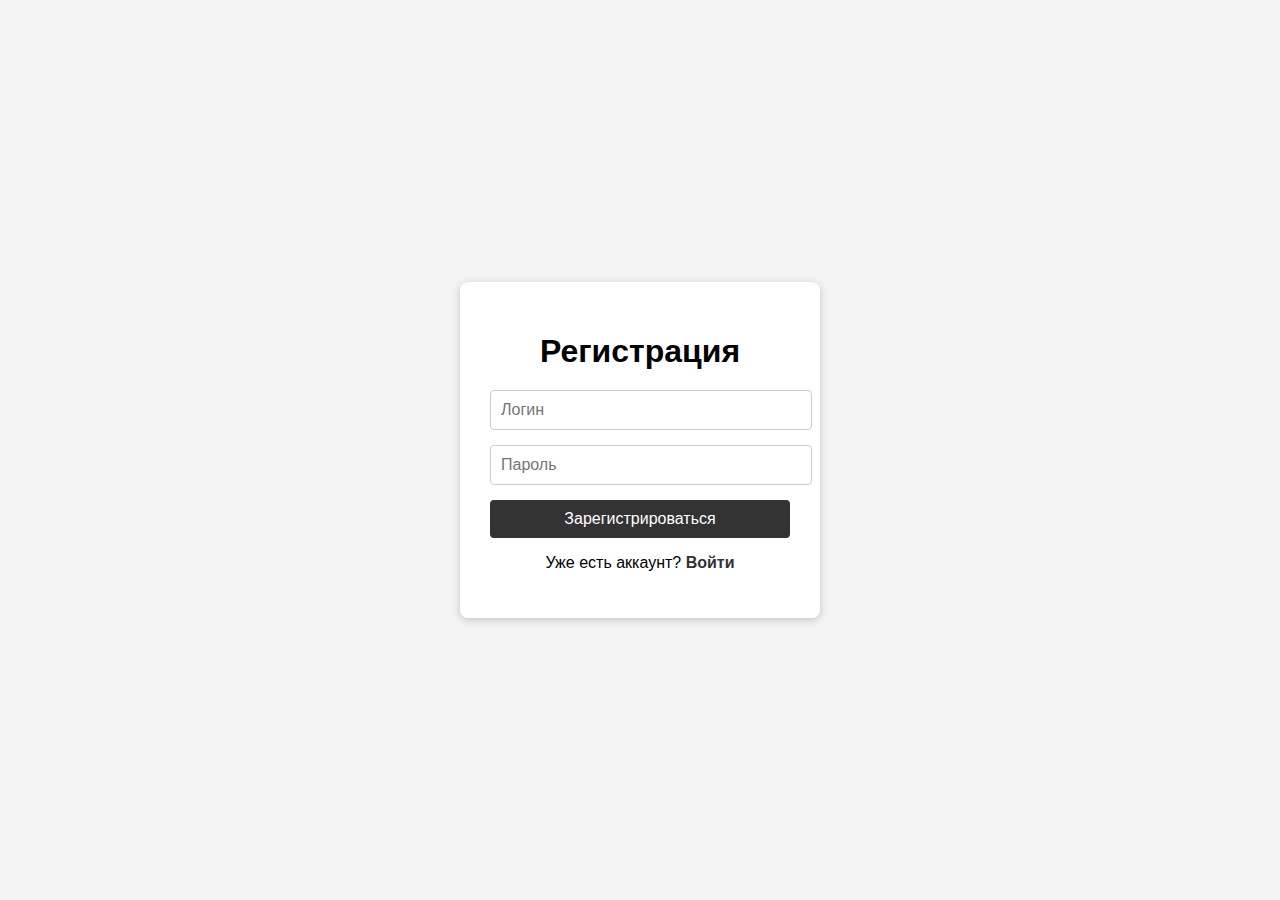
<file: backend/templates/register.html>
<!DOCTYPE html>
<html lang="ru">
<head>
  <meta charset="UTF-8">
  <title>Регистрация</title>
  <style>
    /* Основные стили для страницы регистрации */
    body {
      font-family: Arial, sans-serif;
      background-color: #f4f4f4;
      display: flex;
      align-items: center;
      justify-content: center;
      height: 100vh;
      margin: 0;
    }
    .register-container {
      background-color: #fff;
      padding: 30px;
      border-radius: 8px;
      box-shadow: 0 2px 8px rgba(0,0,0,0.2);
      width: 300px;
    }
    .register-container h1 {
      text-align: center;
      margin-bottom: 20px;
    }
    .register-container input[type="text"],
    .register-container input[type="password"] {
      width: 100%;
      padding: 10px;
      margin-bottom: 15px;
      border: 1px solid #ccc;
      border-radius: 4px;
      font-size: 1em;
    }
    .register-container button {
      width: 100%;
      padding: 10px;
      background-color: #333;
      color: #fff;
      border: none;
      border-radius: 4px;
      font-size: 1em;
      cursor: pointer;
      transition: background-color 0.3s ease;
    }
    .register-container button:hover {
      background-color: #555;
    }
    .back-btn {
      margin-top: 10px;
      text-align: center;
    }
    .back-btn a {
      color: #333;
      text-decoration: none;
      font-weight: bold;
    }
    .back-btn a:hover {
      text-decoration: underline;
    }
  </style>
</head>
<body>
  <div class="register-container">
    <h1>Регистрация</h1>
    <input type="text" id="reg-login" placeholder="Логин" required>
    <input type="password" id="reg-password" placeholder="Пароль" required>
    <button id="register-btn">Зарегистрироваться</button>
    <div class="back-btn">
      <p>Уже есть аккаунт? <a href="/login">Войти</a></p>
    </div>
  </div>
  <script>
    document.getElementById('register-btn').addEventListener('click', function(e) {
      e.preventDefault();

      const login = document.getElementById('reg-login').value;
      const password = document.getElementById('reg-password').value;

      const data = { login: login, password: password };

      fetch('/register', {
        method: 'POST',
        headers: {
          'Content-Type': 'application/json'
        },
        body: JSON.stringify(data)
      })
      .then(response => {
        if (!response.ok) {
          throw new Error('Ошибка регистрации');
        }
        return response.json();
      })
      .then(result => {
        // Если регистрация прошла успешно, переходим на страницу логина
        window.location.href = '/login';
      })
      .catch(error => {
        alert('Ошибка: ' + error.message);
      });
    });
  </script>
</body>
</html>
</file>
<file: frontend/style/styles.css>
/* Theming */
:root {
  --white: #FCE7C8;
  --dirty-white: #d3a269;
  --black: #000000;
  --yellow: #d3a269;
  --yellow-select: #e06721;
  --yellow-button: #cf934e;
  --hero-h3: #9c5b1d;
}

body {
  min-height: 100vh;
  display: flex;
  flex-direction: column;
  background-color: var(--white);
}

/* Header */



/* navbar */
.navbar {
  display: flex;
  justify-content: space-between;
  align-items: center;
  width: 100%;
  height: 50px; /* Высота навигационного меню */
  background-color: var(--yellow);
  /* Проверить тень */
  box-shadow: 1px 1px 5px 0 var(--yellow);
}

/* Navbar brand text */

.navbar-brand {
  margin-left: 5px;
}

.navbar-brand-text {
  font-family: "Rubik Dirt", system-ui;
  font-size: 24px;
  color: var(--white);
  padding: 10px;
}

/* Navbar menu */

.navbar-wrap {
  display: flex;
  justify-content: space-between;
  flex-flow: row nowrap;
  position: absolute;
  height: auto;
  top: 50px;
  left: 0;
  right: 0;
  background-color: var(--yellow);
  overflow: hidden;
  max-height: 0;
  transition: max-height 0.3s ease-out;
  z-index: 100;
}

.navbar-menu {
  display: flex;
  flex-direction: column;
  width: 100%;
}

.navbar-menu-account {
  display: none;
}

.navbar-menu li {
  list-style: none;
}

.navbar-menu li a {
  display: block;
  font-size: 20px;
  color: var(--white);
  /* Высота кнопки с преувеличением норм? */
  padding: 15px;
}

.navbar-menu li a:hover {
  background-color: var(--yellow-select);
}

.navbar-menu-icon {
  height: 20px;
  fill: var(--white);
}

/* Hamburger menu */
.hamb {
  cursor: pointer;
  float: right;
  padding: 15px;
  margin-right: 10px;
}

.hamb-line {
  background: var(--white);
  display: block;
  height: 2px;
  width: 24px;
  position: relative;
}

.hamb-line::before,
.hamb-line::after {
  content: "";
  display: block;
  background: var(--white);
  width: 100%;
  height: 100%;
  position: absolute;
  transition: all 0.2s ease-out;
}

.hamb-line::before {
  top: 0.3125rem;
}

.hamb-line::after {
  top: -0.3125rem;
}

.side-menu {
  display: none;
}

/* Toggle hamburger menu */
.side-menu:checked ~ .hamb .hamb-line {
  background-color: transparent;
}

.side-menu:checked ~ .hamb .hamb-line::before {
  transform: rotate(-45deg);
  top: 0;
}

.side-menu:checked ~ .hamb .hamb-line::after {
  transform: rotate(45deg);
  top: 0;
}

.side-menu:checked ~ .navbar-wrap {
  max-height: 300px;
}

/* Main */

.content {
  display: flex;
  flex-direction: column;
  justify-content: center;
  margin-top: 10px;
}

.container {
  margin-block: 10px;
  margin-inline: 10px;
}

/* Hero */

.hero-wrap {
  display: flex;
  justify-content: space-around;
  background-color: var(--yellow);
  border-radius: 15px;
  margin-inline: 100px;
}

.hero {
  display: flex;
  flex-direction: row;
  justify-content: space-around;
  align-items: center;
  height: 40vh;
  width: 80vw;
  padding-inline: 20px;
}

.hero-info {
  display: flex;
  flex-direction: column;
  align-items: center;
}

.hero-info h1 {
  color:var(--white);
  font-size: 30px;
  font-weight: 700;
  text-align: center;
}

.hero-info h2 {
  color:var(--white);
  font-size: 20px;
  font-weight: 500;
  text-align: center;
}

.hero-info h3 {
  font-family: cursive;
  color: var(--hero-h3);
  font-size: 24px;
  font-weight: 500;
  text-align: center;
  padding-bottom: 10px;
}

.hero-button {
  display: flex;
  justify-content: space-between;
  align-items: center;
  flex-direction: column;
  height: 75px;
  font-size: 18px;
  width: 95%;
}

.hero-button-catalog {
  color: var(--white);
  background-color: var(--yellow-button);
  border-radius: 12px;
  width: 100%;
}

.hero-button-catalog:hover {
  background-color: var(--yellow-select);
}

.hero-button-contact {
  color: var(--white);
  background-color: var(--yellow-button);
  border-radius: 12px;
  width: 100%;
}

.hero-button-contact:hover {
  background-color: var(--yellow-select);
}

.hero-img-container {
  display: flex;
  justify-content: center;
  align-items: center;
  width:70%;
  max-width: 50%;
  height: 100%;
}

.hero-img {
  display: block;
  width: 90%;
  height: 80%;
  border-radius: 20px;
  box-shadow: 12px 12px 13px 3px rgba(163, 91, 8, 0.6);
  object-fit:cover;
}

/* Catalog */

.catalog {
  margin-inline: 100px;
}

.products-wrap {
  display: grid;
  grid-template-columns: repeat(1, minmax(200px, 1fr));
  gap: 30px;
}

.product-link {
  text-decoration: none;
  color: inherit;
}

.product-card {
  display: grid;
  grid-template-rows: 2fr 80px 0.2fr auto 0.3fr;
  gap: 10px;
  max-width: 400px;
  border: 2px solid var(--yellow);
  border-radius: 12px;
  padding: 10px;
  height: 100%;
  background-color: var(--dirty-white);
  box-shadow: -4px 6px 18px 8px rgba(34, 60, 80, 0.2);
}

.product-card:hover {
  scale: 1.03;
  transition: all 0.2s ease-in-out;
}

.title-section {
  display: flex;
  justify-content: center;
  align-items: center;
  width: 100%;
  background-color: var(--white);
  border-radius: 12px;
}

.product-title {
  text-align: center;
  font-size: 16px;
  font-weight: 700;
  padding: 5px
}

.image-section img {
  background-color: white;
  border: 1px solid black;
  border-radius: 30px;
}

.product-image {
  display: block;
  width: 100%;
  height: 100%;
  border-radius: 12px;
  object-fit: cover;
}

.price-section {
  font-size: 20px;
}

.product-description {
  word-break: keep-all;
  height: 60px;
  font-size: 14px;
}

.cart-button{
  width: 100%;
  height: 40px;
  color:#f9f9f9;
  background-color:var(--yellow-button);
  border-radius: 12px;
  font-size: 16px;
}

.cart-button:hover {
  background-color: var(--yellow-select);
}



/*
ДЛЯ МАЛЕНЬКОГО РАЗРЕШЕНИЯ - информация горизонтально
.product-card {
  display: grid;
  grid-template-columns: repeat(3, 1fr);
} */

/* Footer */

.footer {
  font-size: 14px;
  text-align: center;
  padding: 2px;

  color: var(--white);
  background-color: var(--yellow);
}

/* Media Queries */
@media (min-width: 576px) {
}

@media (min-width: 768px) {
  /* Navbar menu */
  .navbar {
    height: 60px;
  }

  .navbar-brand-text{
    font-size: 28px;
  }

  .navbar-wrap {
    margin-right: 30px;
    position: sticky;
    max-height: none;
    height: inherit;
    top: auto;
  }

  .navbar-menu {
    display: flex;
    align-items: center;
    flex-direction: row;
    width: auto;
  }

  .navbar-menu-central {
    display: flex;
    justify-content: center;
    flex: 1;
  }

  .navbar-menu-account {
    display: flex;
  }

  .navbar-menu-account-text {
    display: none;
  }

  .navbar-menu li a {
    padding: 20px 12px;
    font-size: 18px;
  }

  .navbar-menu-icon {
    padding: 0px 10px;
  }

  /* Hamburger menu */
  .hamb {
    display: none;
  }

  .products-wrap {
    grid-template-columns: repeat(2, minmax(200px, 1fr));
  }
}

@media (min-width: 900px) {
  /* Navbar menu */
  .navbar-brand-text{
    font-size: 32px;
  }
  .navbar-menu li a {
    height: auto;
    font-size: 20px;
  }

  .products-wrap {
    grid-template-columns: repeat(3, minmax(200px, 1fr));
  }
}

@media (min-width: 1150px) {
  .products-wrap {
    grid-template-columns: repeat(4, minmax(200px, 1fr));
  }
}

@media (min-width: 1600px) {
  .content {
    margin-top: 15px;
  }

  .container {
    margin-block: 15px;
    margin-inline: 30px;
  }

  .hero-info h1 {
    font-size: 36px;
    font-weight: 700;
  }
  
  .hero-info h2 {
    font-size: 25px;
    font-weight: 500;
  }
  
  .hero-info h3 {
    font-size: 26px;
    font-weight: 500;
    padding-bottom: 0;
  }

  .hero-button {
    flex-direction: row;
    height: 70px;
    font-size: 20px;
    min-width: 100%;
  }
  
  .hero-button-catalog {
    color: var(--white);
    background-color: var(--yellow-button);
    border-radius: 12px;
    width: auto;
  }
  
  .hero-button-contact {
    color: var(--white);
    background-color: var(--yellow-button);
    border-radius: 12px;
    width: auto;
  }
  
  .products-wrap {
    display: grid;
    grid-template-columns: repeat(auto-fit, minmax(300px, 1fr));
    gap: 40px;
  }

  .product-title {
    text-align: center;
    font-size: 22px;
    font-weight: 700;
    padding: 10px
  }

  .price-section {
    font-size: 24px;
  }

  .product-description {
    font-size: 14px;
  }

  .product-card {
    grid-template-rows: 4fr 100px 0.5fr auto 0.5fr;
  }
}
</file>
<file: frontend/style/navbar.css>
/* navbar menu */

.navbar-wrap {
	display: flex;
	justify-content: space-evenly;

	height: var(--navbar-height);
	width: 100%;

	font-size: 1.2em;

	background-color: var(--yellow);
}

.navbar {
	display: flex;
	position: relative;

	align-items: center;
	justify-content: space-between;

	max-width: 1600px;

	width: 100%;
	height: 100%;

	padding: 0 20px;
}

.navbar__brand {
	display: flex;

	align-items: center;

	margin-right: 20px;
}

.navbar__brand-link {
	display: block;

	padding: 0 10px;

	font-family: "Rubik Dirt", "Exo 2", sans-serif;
	font-size: 1.3em;
	text-decoration: none;

	color: var(--white);
}

.navbar__menu-container {
	display: flex;
	flex: 1;

	justify-content: center;
}

.navbar__menu {
	display: flex;

	align-items: center;

	height: 100%;
}

.navbar__item {
	display: flex;
	height: 100%;
	list-style-type: none;
}

.navbar__link {
	display: flex;

	align-items: center;

	height: 100%;

	padding: 5px 20px;

	font-size: 1em;
	font-weight: 600;
	text-decoration: none;

	color: var(--white);

	border-radius: 5px;

	touch-action: manipulation;
}

.navbar__link:hover {
	background-color: var(--yellow-select);
}

.navbar__account {
	display: flex;

	justify-content: flex-end;

	margin-left: 20px;
}

.navbar__icon {
	vertical-align: middle;

	width: 1.5em;
	height: 1.5em;

	fill: var(--white);
}

/* burger menu */

#burger-toggle {
	display: none;
}

.navbar__burger--icon {
	display: none;
}

.navbar-wrap,
.navbar__section--main {
	will-change: transform;
	backface-visibility: hidden;
}

@media screen and (max-width: 996px) {
	body {
		padding-top: var(--navbar-height);
	}

	.navbar-wrap {
		position: fixed;

		top: 0;
		left: 0;

		z-index: 100;
	}

	.navbar {
		padding: 0 15px;
	}

	.navbar__burger--icon {
		display: flex;
		position: absolute;

		align-items: center;
		justify-content: center;

		height: var(--navbar-height);

		top: 0;
		right: 15px;
		padding: 15px;

		cursor: pointer;

		z-index: 10;
	}

	.navbar__burger--icon-line {
		display: block;
		position: relative;

		height: 2px;
		width: 24px;

		background: var(--white);

		transition: background-color 0.2s ease;
	}

	.navbar__burger--icon-line::after,
	.navbar__burger--icon-line::before {
		content: "";
		display: block;
		position: absolute;

		width: 100%;
		height: 100%;

		background: var(--white);

		transition: all 0.3s ease;
	}

	.navbar__burger--icon-line::before {
		top: -8px;
	}

	.navbar__burger--icon-line::after {
		top: 8px;
	}

	.navbar__menu-container {
		display: block;
		position: absolute;

		max-height: 0;

		width: 100%;

		top: var(--navbar-height);
		left: 0;

		background-color: var(--yellow);

		box-shadow: 0 4px 6px rgba(0, 0, 0, 0.1);

		overflow: hidden;

		transition: max-height 0.3s ease;

		z-index: 99;
	}

	.navbar__menu {
		flex-direction: column;
		align-items: flex-start;

		width: 100%;
		padding-bottom: 15px;
	}

	.navbar__item {
		width: 100%;
		height: auto;
	}

	.navbar__link {
		display: block;

		width: 100%;

		padding: 15px 20px;
	}

	#burger-toggle:checked ~ .navbar__menu-container {
		max-height: 400px;
	}

	#burger-toggle:checked ~ .navbar__burger--icon .navbar__burger--icon-line {
		background-color: transparent;
	}

	#burger-toggle:checked
		~ .navbar__burger--icon
		.navbar__burger--icon-line::before {
		transform: rotate(45deg);
		top: 0;
	}

	#burger-toggle:checked
		~ .navbar__burger--icon
		.navbar__burger--icon-line::after {
		transform: rotate(-45deg);
		top: 0;
	}
}
</file>
<file: frontend/style/catalog.css>
.items-grid {
	display: grid;
	grid-template-columns: repeat(auto-fit, minmax(300px, 1fr));
	gap: 1rem;
	justify-items: center;
	margin: 1rem 0;
}

.card {
	display: flex;
	flex-direction: column;
	background: #fff;
	border: 1px solid #ccc;
	border-radius: 4px;
	overflow: hidden;
	width: 100%;
	max-width: 320px;
	font-size: 1.1rem;
}

.card-content {
	display: flex;
	flex-direction: column;
	text-decoration: none;
	color: inherit;
	flex: 1;
}

.card-image {
	text-align: center;
	margin-bottom: 1rem;
}

.card-image img {
	width: 100%;
	border: 2px solid #ccc;
	border-radius: 4px;
}

.card-info {
	display: flex;
	flex-direction: column;
	flex: 1;
}

.card-text .card-title {
	font-size: 1.2rem;
	margin: 0.5rem 0;
	font-weight: bold;
}

.card-text .card-desc {
	font-size: 1rem;
	margin: 0.5rem 0;
	color: #555;
}

.card-bottom {
	margin-top: auto;
}

.card-bottom .card-price {
	font-size: 1rem;
	margin: 0.5rem 0;
	font-weight: bold;
}

.card-bottom .card-warehouse {
	font-size: 1rem;
	margin: 0.5rem 0;
	white-space: nowrap;
}

.card-bottom .card-warehouse a {
	color: #0066cc;
	text-decoration: none;
	display: inline;
}

.card-bottom .card-warehouse a:hover {
	text-decoration: underline;
}

.card-bottom .card-warehouse a.warehouse-label {
	color: #555;
	text-decoration: none !important;
	display: inline;
	cursor: pointer;
}

.card-bottom .card-warehouse a.warehouse-label:hover {
	text-decoration: none !important;
}

.card-button {
	padding: 0.75rem 1rem;
	border-top: 1px solid #ccc;
}

.add-to-cart {
	width: 100%;
	background: var(--yellow-button);
	color: #fff;
	border: none;
	padding: 0.75rem;
	border-radius: 4px;
	font-size: 1.1rem;
	cursor: pointer;
}

.add-to-cart:hover {
	background: var(--yellow-select);
}

@media (max-width: 635px) and (min-width: 451px) {
	.card {
		max-width: 450px;
		margin: 0 auto;
	}

	.card-content {
		flex-direction: column;
		align-items: center;
	}

	.card-image {
		flex: 0 0 auto;
		width: 80%;
		margin: 0 auto 1rem auto;
		text-align: center;
	}

	.card-info {
		flex: 1;
		width: 100%;
		padding: 0 0.5rem;
		text-align: center;
	}

	.card-button {
		padding: 0.5rem 1rem;
		width: 100%;
	}
}

@media (max-width: 450px) {
	.card {
		max-width: 100%;
	}

	.card-content {
		flex-direction: column;
		align-items: center;
	}

	.card-image {
		flex: 0 0 auto;
		width: 80%;
		margin: 0 auto 1rem auto;
		text-align: center;
	}

	.card-info {
		flex: 1;
		width: 100%;
		padding: 0 0.5rem;
		text-align: center;
	}

	.card-button {
		padding: 0.5rem 1rem;
		width: 100%;
	}
}

/* Анимация успешного добавления: лёгкое увеличение + смена цвета */
@keyframes successAnimation {
	0% {
		transform: scale(1);
		background-color: var(--yellow-button);
	}
	50% {
		transform: scale(1.1);
		background-color: #28a745; /* зеленый оттенок */
	}
	100% {
		transform: scale(1);
		background-color: var(--yellow-button);
	}
}

/* Анимация ошибки: лёгкая тряска с изменением цвета */
@keyframes errorAnimation {
	0%,
	100% {
		transform: translateX(0);
		background-color: var(--yellow-button);
	}
	25% {
		transform: translateX(-5px);
		background-color: #dc3545; /* красный оттенок */
	}
	75% {
		transform: translateX(5px);
		background-color: #dc3545;
	}
}

/* Классы для проигрывания анимаций */
.add-to-cart.success {
	animation: successAnimation 0.5s ease-in-out;
}

.add-to-cart.error {
	animation: errorAnimation 0.5s ease-in-out;
}
</file>
<file: frontend/style/contacts.css>
/* contacts */

.contact-card__header {
	text-align: center;
	font-size: 1.5em;
}

.contact-card {
	display: grid;
	justify-self: center;
	justify-items: center;

	width: 100%;
	max-width: 800px;

	font-size: 16px;

	color: var(--white);
	background-color: var(--yellow);

	border-radius: 10px;
}

.contact-card__icon {
	text-align: center;
	margin: 10px;
	fill: var(--hero-h3);
}

.contact-card__info-container {
	display: flex;
	flex-direction: column;
	align-items: left;
	padding: 20px;
	padding-left: 35px;
	width: 300px;
}

.contact-card__info-value {
	display: flex;
	flex-direction: row;
	font-size: 1.2em;
	align-items: start;
	gap: 10px;
	margin: 2px;
}

.contact-card__info-value p {
	text-indent: 0px;
}

.contact-card__info-value a {
	text-decoration: underline;
	color: var(--white);
}

.contact-card__info-value a:hover {
	color: var(--yellow-select);
	text-decoration: underline;
}

.contact-card__info-value__icon {
	width: 24px;
	height: 24px;
	stroke: var(--white);
	fill: var(--hero-h3);
}

/* Warehouses section */

.warehouses-grid {
	display: grid;
	grid-template-columns: repeat(auto-fill, minmax(300px, 1fr));
	max-width: 1200px;
	justify-self: center;
	gap: 20px;
}

.warehouse-card {
	background-color: var(--white);
	border-radius: 10px;
	padding: 20px;
	box-shadow: 0 4px 15px rgba(0, 0, 0, 0.2);
	transition: transform 0.3s ease;
}

.warehouse-card h3 {
	color: var(--yellow);
	margin-bottom: 15px;
	font-size: 1.3em;
	border-bottom: 2px solid var(--yellow);
	padding-bottom: 10px;
}

.warehouse-card p {
	font-size: 1.1em;
	margin-bottom: 10px;
	color: var(--black);
}

.warehouse-card a {
	font-size: 1.1em;
	color: var(--yellow);
	text-decoration: none;
}

.warehouse-card a:hover {
	color: var(--yellow-select);
	text-decoration: underline;
}

.warehouse-card__info {
	display: flex;
	flex-direction: column;
}

.warehouse-card__info-node {
	display: flex;
	flex-direction: row;
	justify-content: space-between;
}

.warehouse-card__info-node p {
	text-indent: 0px;
}

.warehouse-card__info-value {
	text-align: right;
	/* max-width: 200px; */
	margin-left: 40px;
}

@media (max-width: 996px) {
	.warehouses-grid {
		grid-template-columns: 1fr 1fr;
	}
}

@media (max-width: 768px) {
	.warehouses-grid {
		grid-template-columns: 1fr;
	}
}

/* feedback */

.feedback-container {
	justify-self: center;
	background-color: var(--yellow);
	padding: 25px;
	border-radius: 10px;
	color: var(--white);
	max-width: 600px;
	margin: 0 auto;
	box-shadow: 0 4px 15px rgba(0, 0, 0, 0.1);
}

.feedback-container h2 {
	font-size: 1.6em;
	font-weight: 500;
	color: var(--white);
	text-align: center;
	margin-bottom: 20px;
	position: relative;
	padding-bottom: 12px;
}

.feedback-container h2::after {
	content: "";
	position: absolute;
	bottom: 0;
	left: 50%;
	transform: translateX(-50%);
	width: 60px;
	height: 2px;
	background-color: var(--white);
	border-radius: 2px;
}

@media (max-width: 768px) {
	.feedback-container {
		padding: 20px;
		max-width: 100%;
	}

	.feedback-container h2 {
		font-size: 1.4em;
		margin-bottom: 15px;
		padding-bottom: 10px;
	}
}

@media (max-width: 480px) {
	.feedback-container {
		padding: 15px;
	}

	.feedback-container h2 {
		font-size: 1.3em;
		margin-bottom: 12px;
	}
}
</file>
<file: frontend/style/form.css>
.form {
	display: grid;
	max-width: 500px;
	font-size: 1.1em;
	gap: 12px;
	margin: 0 auto;
}

.form-row {
	display: grid;
	grid-template-columns: 1fr;
	gap: 6px;
}

.form-row label {
	font-weight: 500;
	color: var(--black);
	font-size: 1em;
}

.form-row input,
.form-row textarea {
	padding: 10px 12px;
	border: 1px solid var(--dirty-white);
	border-radius: 6px;
	color: var(--black);
	background-color: var(--white);
	font-family: "Exo 2", sans-serif;
	transition: all 0.3s ease;
}

/* Исправление для автозаполнения */
.form-row input:-webkit-autofill,
.form-row input:-webkit-autofill:hover,
.form-row input:-webkit-autofill:focus,
.form-row input:-webkit-autofill:active {
	-webkit-box-shadow: 0 0 0 30px var(--white) inset !important;
	-webkit-text-fill-color: var(--black) !important;
	transition: background-color 5000s ease-in-out 0s;
}

.form-row input:focus,
.form-row textarea:focus {
	outline: none;
	border-color: var(--yellow-select);
	box-shadow: 0 0 0 2px rgba(224, 103, 33, 0.2);
}

.form-row textarea {
	resize: none;
	height: 100px;
}

.form-checkbox {
	display: flex;
	align-items: center;
	gap: 8px;
	margin-top: 5px;
}

.form-checkbox input[type="checkbox"] {
	accent-color: var(--yellow-select);
	min-width: 18px;
	min-height: 18px;
	flex-shrink: 0;
}

.form-checkbox label {
	color: var(--black);
}

.form-submit {
	margin-top: 5px;
}

.form-button {
	width: 100%;
	padding: 12px 15px;
	background-color: var(--yellow-select);
	color: var(--white);
	border: none;
	border-radius: 6px;
	font-size: 1em;
	cursor: pointer;
	transition: all 0.3s ease;
	text-align: center;
}

.form-button:hover {
	background-color: var(--yellow-button);
	transform: translateY(-2px);
	box-shadow: 0 5px 15px rgba(0, 0, 0, 0.1);
}

@media (max-width: 768px) {
	.form {
		max-width: 100%;
		gap: 10px;
	}

	.form-row input,
	.form-row textarea {
		padding: 8px 10px;
	}

	.form-button {
		padding: 10px 12px;
	}
}

@media (max-width: 480px) {
	.form {
		gap: 8px;
	}

	.form-row textarea {
		height: 80px;
	}
}
</file>
<file: frontend/style/auth.css>
/* Стили для форм авторизации */

.auth-container {
	display: flex;
	justify-content: center;
	align-items: center;
	max-width: 450px;
	margin: 0 auto;
	padding: 35px;
	background-color: var(--yellow);
	border-radius: 15px;
	box-shadow: 0 8px 20px rgba(0, 0, 0, 0.15);
	position: relative;
	overflow: hidden;
}

.auth-container::before {
	content: "";
	position: absolute;
	top: 0;
	left: 0;
	width: 100%;
	height: 5px;
	background: linear-gradient(to right, var(--yellow-select), var(--yellow-button));
}

.auth-form {
	width: 100%;
}

.auth-form-title {
	font-size: 1.8em;
	font-weight: 600;
	color: var(--white);
	text-align: center;
	margin-bottom: 25px;
	position: relative;
}

.auth-form-title::after {
	content: "";
	position: absolute;
	bottom: -10px;
	left: 50%;
	transform: translateX(-50%);
	width: 60px;
	height: 3px;
	background-color: var(--white);
	border-radius: 3px;
}

.auth-form-group {
	margin-bottom: 20px;
	position: relative;
}

.auth-form-label {
	display: block;
	font-size: 1em;
	font-weight: 500;
	color: var(--white);
	margin-bottom: 8px;
}

.auth-form-input {
	width: 100%;
	padding: 12px 15px;
	background-color: var(--white);
	border: 2px solid transparent;
	border-radius: 8px;
	color: var(--black);
	font-family: "Exo 2", sans-serif;
	font-size: 1em;
	transition: all 0.3s ease;
}

.auth-form-input:focus {
	outline: none;
	border-color: var(--yellow-select);
	box-shadow: 0 0 0 3px rgba(224, 103, 33, 0.2);
}

.auth-form-input::placeholder {
	color: #999;
}

.auth-form-checkbox {
	display: flex;
	align-items: center;
	margin: 20px 0;
}

.auth-form-checkbox input[type="checkbox"] {
	width: 20px;
	height: 20px;
	min-width: 20px;
	min-height: 20px;
	accent-color: var(--yellow-select);
	margin-right: 10px;
	flex-shrink: 0;
}

.auth-form-checkbox label {
	color: var(--white);
	font-size: 0.95em;
}

.auth-form-button {
	width: 100%;
	padding: 14px;
	background-color: var(--yellow-select);
	color: var(--white);
	border: none;
	border-radius: 8px;
	font-size: 1.1em;
	font-weight: 600;
	cursor: pointer;
	transition: all 0.3s ease;
	text-align: center;
	margin-top: 10px;
}

.auth-form-button:hover {
	background-color: var(--yellow-button);
	transform: translateY(-2px);
	box-shadow: 0 5px 15px rgba(0, 0, 0, 0.1);
}

.auth-links {
	display: flex;
	justify-content: space-between;
	margin-top: 25px;
}

.auth-link {
	color: var(--white);
	text-decoration: none;
	font-size: 0.95em;
	transition: all 0.3s ease;
	position: relative;
}

.auth-link::after {
	content: "";
	position: absolute;
	bottom: -2px;
	left: 0;
	width: 0;
	height: 1px;
	background-color: var(--white);
	transition: width 0.3s ease;
}

.auth-link:hover::after {
	width: 100%;
}

.auth-link:hover {
	color: var(--yellow-select);
}

/* Адаптация под разные экраны */
@media (max-width: 768px) {
	.auth-container {
		padding: 30px;
		max-width: 100%;
	}
	
	.auth-form-title {
		font-size: 1.6em;
	}
	
	.auth-links {
		flex-direction: column;
		align-items: center;
		gap: 15px;
	}
}

@media (max-width: 480px) {
	.auth-container {
		padding: 25px;
	}
	
	.auth-form-title {
		font-size: 1.4em;
	}
	
	.auth-form-input {
		padding: 10px 12px;
	}
}
</file>
<file: frontend/style/terms.css>
/* Стили для страницы условий использования */
.terms-content {
  max-width: 900px;
  margin: 0 auto;
  padding: 2rem;
  background-color: #fff;
  border-radius: 8px;
  box-shadow: 0 2px 10px rgba(0, 0, 0, 0.1);
}

.terms-title {
  font-family: 'Exo 2', sans-serif;
  color: #333;
  font-size: 1.8rem;
  text-align: center;
  margin-bottom: 2rem;
  line-height: 1.4;
  font-weight: 600;
}

.terms-section {
  margin-bottom: 2rem;
}

.terms-section h2 {
  font-family: 'Exo 2', sans-serif;
  color: #333;
  font-size: 1.5rem;
  margin-bottom: 1rem;
  padding-bottom: 0.5rem;
  border-bottom: 2px solid #ffd700;
  font-weight: 600;
}

.terms-section p {
  font-family: 'Exo 2', sans-serif;
  color: #555;
  line-height: 1.6;
  margin-bottom: 1rem;
}

.terms-footer {
  margin-top: 3rem;
  padding-top: 1.5rem;
  border-top: 1px solid #eee;
  text-align: center;
  font-family: 'Exo 2', sans-serif;
  color: #777;
  font-size: 0.9rem;
}

.terms-footer p {
  margin-bottom: 0.5rem;
}

/* Адаптивность для мобильных устройств */
@media (max-width: 768px) {
  .terms-content {
    padding: 1.5rem;
  }
  
  .terms-title {
    font-size: 1.5rem;
  }
  
  .terms-section h2 {
    font-size: 1.3rem;
  }
  
  .terms-section p {
    font-size: 0.95rem;
  }
}

@media (max-width: 480px) {
  .terms-content {
    padding: 1rem;
  }
  
  .terms-title {
    font-size: 1.3rem;
  }
  
  .terms-section h2 {
    font-size: 1.2rem;
  }
  
  .terms-section p {
    font-size: 0.9rem;
  }
  
  .terms-footer {
    margin-top: 2rem;
    font-size: 0.8rem;
  }
}
</file>
<file: frontend/style/wirehouse.css>
/* Basic styles for warehouse details */
h1 {
	font-size: 1.5rem;
	margin: 1rem 0;
}
p {
	margin: 0.5rem 0;
	line-height: 1.4;
}
span {
	font-weight: bold;
}
</file>
